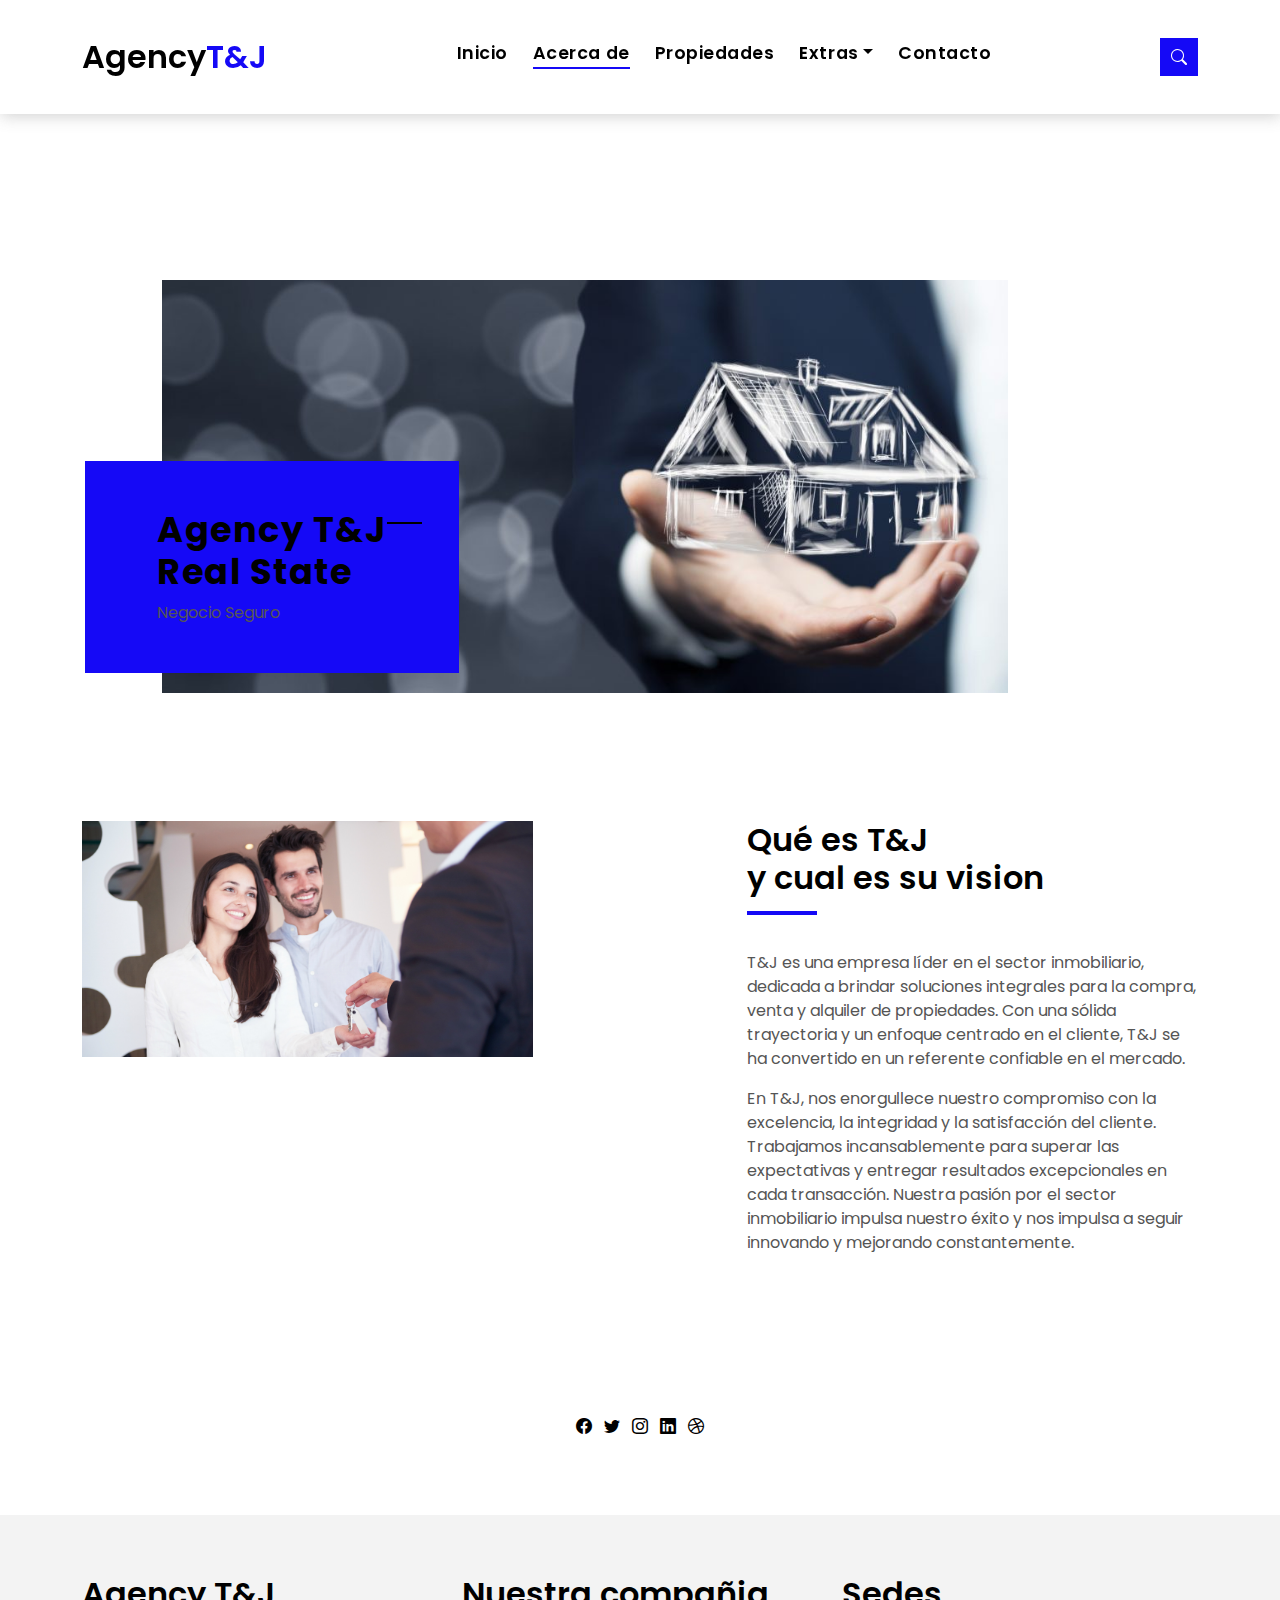
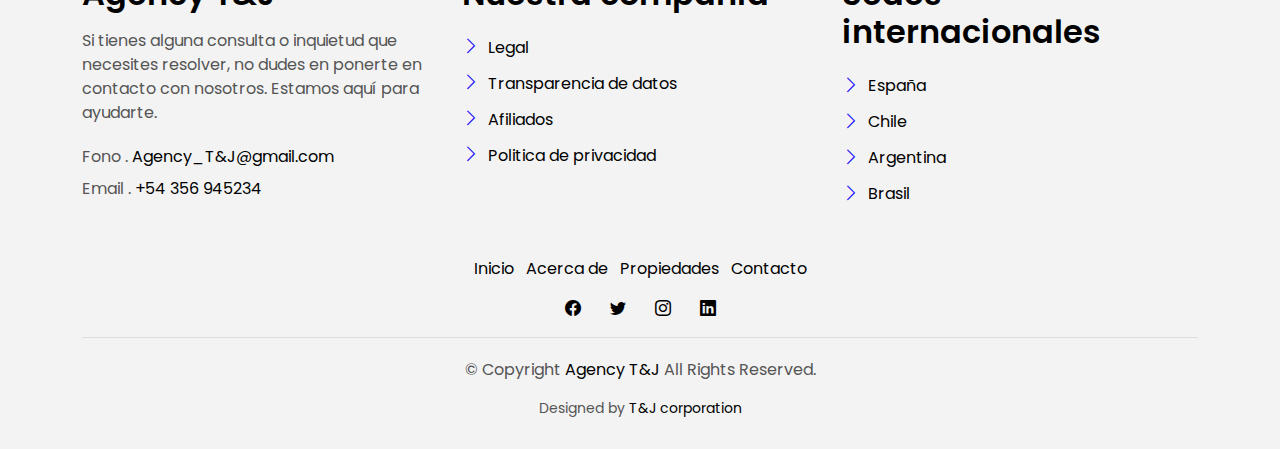
<file: about.html>
<!DOCTYPE html>
<html lang="en">

<head>
  <meta charset="utf-8">
  <meta content="width=device-width, initial-scale=1.0" name="viewport">

  <title>Agency About</title>
  <meta content="" name="description">
  <meta content="" name="keywords">

  <!-- Favicons -->
  <link href="assets/img2/icon.png" rel="icon">
  <link href="assets/img/apple-touch-icon.png" rel="apple-touch-icon">

  <!-- Google Fonts -->
  <link href="https://fonts.googleapis.com/css?family=Poppins:300,400,500,600,700" rel="stylesheet">

  <!-- Vendor CSS Files -->
  <link href="assets/vendor/animate.css/animate.min.css" rel="stylesheet">
  <link href="assets/vendor/bootstrap/css/bootstrap.min.css" rel="stylesheet">
  <link href="assets/vendor/bootstrap-icons/bootstrap-icons.css" rel="stylesheet">
  <link href="assets/vendor/swiper/swiper-bundle.min.css" rel="stylesheet">

  <!-- Template Main CSS File -->
  <link href="assets/css/style.css" rel="stylesheet">

  <!-- =======================================================
  * Template Name: EstateAgency
  * Template URL: https://bootstrapmade.com/real-estate-agency-bootstrap-template/
  * Updated: Mar 17 2024 with Bootstrap v5.3.3
  * Author: BootstrapMade.com
  * License: https://bootstrapmade.com/license/
  ======================================================== -->
</head>

<body>

  <!-- ======= Property Search Section ======= -->
  <div class="click-closed"></div>
  <!--/ Form Search Star /-->
  <div class="box-collapse">
    <div class="title-box-d">
      <h3 class="title-d">Buscar Propiedades</h3>
    </div>
    <span class="close-box-collapse right-boxed bi bi-x"></span>
    <div class="box-collapse-wrap form">
      <form class="form-a">
        <div class="row">
          <div class="col-md-12 mb-2">
            <div class="form-group">
              <label class="pb-2" for="Type">Palabra clave</label>
              <input type="text" class="form-control form-control-lg form-control-a" placeholder="">
            </div>
          </div>
          <div class="col-md-6 mb-2">
            <div class="form-group mt-3">
              <label class="pb-2" for="Type">Tipo</label>
              <select class="form-control form-select form-control-a" id="Type">
                <option>Todos</option>
                <option>Renta</option>
                <option>Venta</option>
                <option>Casa Abierta</option>
              </select>
            </div>
          </div>
          <div class="col-md-6 mb-2">
            <div class="form-group mt-3">
              <label class="pb-2" for="city">Ciudad</label>
              <select class="form-control form-select form-control-a" id="city">
                <option>Todas</option>
                <option>Santiago</option>
                <option>Colina</option>
                <option>Valparaiso</option>
                <option>Viña del mar</option>
              </select>
            </div>
          </div>
          <div class="col-md-6 mb-2">
            <div class="form-group mt-3">
              <label class="pb-2" for="bedrooms">Habitaciones</label>
              <select class="form-control form-select form-control-a" id="bedrooms">
                <option>Todas</option>
                <option>01</option>
                <option>02</option>
                <option>03</option>
                <option>04</option>
              </select>
            </div>
          </div>
          <div class="col-md-6 mb-2">
            <div class="form-group mt-3">
              <label class="pb-2" for="garages">Cochera</label>
              <select class="form-control form-select form-control-a" id="garages">
                <option>Todas</option>
                <option>01</option>
                <option>02</option>
                <option>03</option>
                <option>04</option>
              </select>
            </div>
          </div>
          <div class="col-md-6 mb-2">
            <div class="form-group mt-3">
              <label class="pb-2" for="bathrooms">Baños</label>
              <select class="form-control form-select form-control-a" id="bathrooms">
                <option>Todos</option>
                <option>01</option>
                <option>02</option>
                <option>03</option>
              </select> 
            </div>
          </div>
          <div class="col-md-6 mb-2">
            <div class="form-group mt-3">
              <label class="pb-2" for="price">Precio Minimo</label>
              <select class="form-control form-select form-control-a" id="price">
                <option>Sin Minimo</option>
                <option>1077 UF</option>
                <option>1346 UF</option>
                <option>2558 UF</option>
                <option>4039 UF</option>
              </select>
            </div>
          </div>
          <div class="col-md-12">
            <button type="submit" class="btn btn-b">Buscar</button>
          </div>
        </div>
      </form>
    </div>
  </div><!-- End Property Search Section -->>

  <!-- ======= Header/Navbar ======= -->
  <nav class="navbar navbar-default navbar-trans navbar-expand-lg fixed-top">
    <div class="container">
      <button class="navbar-toggler collapsed" type="button" data-bs-toggle="collapse" data-bs-target="#navbarDefault" aria-controls="navbarDefault" aria-expanded="false" aria-label="Toggle navigation">
        <span></span>
        <span></span>
        <span></span>
      </button>
      <a class="navbar-brand text-brand" href="index.html">Agency<span class="color-b">T&J</span></a>

      <div class="navbar-collapse collapse justify-content-center" id="navbarDefault">
        <ul class="navbar-nav">

          <li class="nav-item">
            <a class="nav-link " href="index.html">Inicio</a>
          </li>

          <li class="nav-item">
            <a class="nav-link active" href="about.html">Acerca de</a>
          </li>

          <li class="nav-item">
            <a class="nav-link " href="property-grid.html">Propiedades</a>
          </li>

          <li class="nav-item dropdown">
            <a class="nav-link dropdown-toggle" href="#" id="navbarDropdown" role="button" data-bs-toggle="dropdown" aria-haspopup="true" aria-expanded="false">Extras</a>
            <div class="dropdown-menu">
              <a class="dropdown-item " href="property-single.html">Propiedades</a>
              <a class="dropdown-item " href="agents-grid.html">Grupo de agentes</a>
            </div>
          </li>
          <li class="nav-item">
            <a class="nav-link " href="contact.html">Contacto</a>
          </li>
        </ul>
      </div>

      <button type="button" class="btn btn-b-n navbar-toggle-box navbar-toggle-box-collapse" data-bs-toggle="collapse" data-bs-target="#navbarTogglerDemo01">
        <i class="bi bi-search"></i>
      </button>

    </div>
  </nav><!-- End Header/Navbar -->

  <main id="main">

    <!-- ======= Intro Single ======= -->
    <section class="intro-single">
      <div class="container">
        <div class="row">
          
          <div class="col-md-12 col-lg-4">
            <nav aria-label="breadcrumb" class="breadcrumb-box d-flex justify-content-lg-end">
                </li>
              </ol>
            </nav>
          </div>
        </div>
      </div>
    </section><!-- End Intro Single-->

    <!-- ======= About Section ======= -->
    <section class="section-about">
      <div class="container" >
        <div class="row">
          <div class="col-sm-10 col-lg-10 color-c position-relative">
            <div class="about-img-box">
              <img src="assets/img2/about2.jpg" alt="" class="img-fluid">
            </div>
            <div class="sinse-box">
              <h3 class="sinse-title">Agency T&J
                <span></span>
                <br> Real State
              </h3>
              <p>Negocio Seguro</p>
            </div>
          </div>
          <div class="col-md-12 section-t8 position-relative">
            <div class="row">
              <div class="col-md-11 col-lg-5">
                <img src="assets/img2/about1.jpg" alt="" class="img-fluid">
              </div>
              <div class="col-lg-2  d-none d-lg-block position-relative">
                <div class="title-vertical d-flex justify-content-start">
                </div>
              </div>
              <div class="col-md-6 col-lg-5 section-md-t3">
                <div class="title-box-d">
                  <h3 class="title-d">Qué
                    <span class="color-c">es</span> T&J
                    <br> y cual es su vision
                  </h3>
                </div>
                <p class="color-text-a">
                  T&J es una empresa líder en el sector inmobiliario, dedicada a brindar soluciones integrales
                  para la compra, venta y alquiler de propiedades.
                  Con una sólida trayectoria y un enfoque centrado en el cliente,
                  T&J se ha convertido en un referente confiable en el mercado.

                <p class="color-text-a">
                  En T&J, nos enorgullece nuestro compromiso con la excelencia, la integridad y la satisfacción del cliente.
                  Trabajamos incansablemente para superar las expectativas y entregar resultados
                  excepcionales en cada transacción. Nuestra pasión por el sector inmobiliario impulsa 
                  nuestro éxito y nos impulsa a seguir innovando y mejorando constantemente.
                </p>
              </div>
            </div>
          </div>
        </div>
      </div>
    </section>

    <!-- =======Team Section ======= -->
    <section class="section-agents section-t8">
      <div class="container">
        <div class="row">
          <div class="col-md-12">
            </div>
          </div>
        </div>

                    </p>
                  </div>
                </div>
                <div class="card-footer-d">
                  <div class="socials-footer d-flex justify-content-center">
                    <ul class="list-inline">
                      <li class="list-inline-item">
                        <a href="#" class="link-one">
                          <i class="bi bi-facebook" aria-hidden="true"></i>
                        </a>
                      </li>
                      <li class="list-inline-item">
                        <a href="#" class="link-one">
                          <i class="bi bi-twitter" aria-hidden="true"></i>
                        </a>
                      </li>
                      <li class="list-inline-item">
                        <a href="#" class="link-one">
                          <i class="bi bi-instagram" aria-hidden="true"></i>
                        </a>
                      </li>
                      <li class="list-inline-item">
                        <a href="#" class="link-one">
                          <i class="bi bi-linkedin" aria-hidden="true"></i>
                        </a>
                      </li>
                      <li class="list-inline-item">
                        <a href="#" class="link-one">
                          <i class="bi bi-dribbble" aria-hidden="true"></i>
                        </a>
                      </li>
                    </ul>
                  </div>
                </div>
              </div>
            </div>
          </div>

                
    </section><!-- End About Section-->

  </main><!-- End #main -->

  <!-- ======= Footer ======= -->
  <section class="section-footer">
    <div class="container">
      <div class="row">
        <div class="col-sm-12 col-md-4">
          <div class="widget-a">
            <div class="w-header-a">
              <h3 class="w-title-a text-brand">Agency T&J</h3>
            </div>
            <div class="w-body-a">
              <p class="w-text-a color-text-a">
                Si tienes alguna consulta o inquietud que necesites resolver,
                no dudes en ponerte en contacto con nosotros.
                Estamos aquí para ayudarte.
              </p>
            </div>
            <div class="w-footer-a">
              <ul class="list-unstyled">
                <li class="color-a">
                  <span class="color-text-a">Fono .</span> Agency_T&J@gmail.com
                </li>
                <li class="color-a">
                  <span class="color-text-a">Email .</span> +54 356 945234
                </li>
              </ul>
            </div>
          </div>
        </div>
        <div class="col-sm-12 col-md-4 section-md-t3">
          <div class="widget-a">
            <div class="w-header-a">
              <h3 class="w-title-a text-brand">Nuestra compañia</h3>
            </div>
            <div class="w-body-a">
              <div class="w-body-a">
                <ul class="list-unstyled">  
                  <li class="item-list-a">
                    <i class="bi bi-chevron-right"></i> <a href="#">Legal</a>
                  </li>
                  <li class="item-list-a">
                    <i class="bi bi-chevron-right"></i> <a href="#">Transparencia de datos</a>
                  </li>
                  <li class="item-list-a">
                    <i class="bi bi-chevron-right"></i> <a href="#">Afiliados</a>
                  </li>
                  <li class="item-list-a">
                    <i class="bi bi-chevron-right"></i> <a href="#">Politica de privacidad</a>
                  </li>
                </ul>
              </div>
            </div>
          </div>
        </div>
        <div class="col-sm-12 col-md-4 section-md-t3">
          <div class="widget-a">
            <div class="w-header-a">
              <h3 class="w-title-a text-brand">Sedes internacionales</h3>
            </div>
            <div class="w-body-a">
              <ul class="list-unstyled">
                <li class="item-list-a">
                  <i class="bi bi-chevron-right"></i> <a href="#">España</a>
                </li>
                <li class="item-list-a">
                  <i class="bi bi-chevron-right"></i> <a href="#">Chile</a>
                </li>
                <li class="item-list-a">
                  <i class="bi bi-chevron-right"></i> <a href="#">Argentina</a>
                </li>
                <li class="item-list-a">
                  <i class="bi bi-chevron-right"></i> <a href="#">Brasil</a>
                </li>
              </ul>
            </div>
          </div>
        </div>
      </div>
    </div>
  </section>
  <footer>
    <div class="container">
      <div class="row">
        <div class="col-md-12">
          <nav class="nav-footer">
            <ul class="list-inline">
              <li class="list-inline-item">
                <a href="index.html">Inicio</a>
              </li>
              <li class="list-inline-item">
                <a href="#">Acerca de</a>
              </li>
              <li class="list-inline-item">
                <a href="property-grid.html">Propiedades</a>
              </li>
              <li class="list-inline-item">
                <a href="contact.html">Contacto</a>
              </li>
            </ul>
          </nav>
          <div class="socials-a">
            <ul class="list-inline">
              <li class="list-inline-item">
                <a href="#">
                  <i class="bi bi-facebook" aria-hidden="true"></i>
                </a>
              </li>
              <li class="list-inline-item">
                <a href="#">
                  <i class="bi bi-twitter" aria-hidden="true"></i>
                </a>
              </li>
              <li class="list-inline-item">
                <a href="#">
                  <i class="bi bi-instagram" aria-hidden="true"></i>
                </a>
              </li>
              <li class="list-inline-item">
                <a href="#">
                  <i class="bi bi-linkedin" aria-hidden="true"></i>
                </a>
              </li>
            </ul>
          </div>
          <div class="copyright-footer">
            <p class="copyright color-text-a">
              &copy; Copyright
              <span class="color-a">Agency T&J</span> All Rights Reserved.
            </p>
          </div>
          <div class="credits">
            <!--
            All the links in the footer should remain intact.
            You can delete the links only if you purchased the pro version.
            Licensing information: https://bootstrapmade.com/license/
            Purchase the pro version with working PHP/AJAX contact form: https://bootstrapmade.com/buy/?theme=EstateAgency
          -->
            Designed by <a href="https://www.oracle.com/cl/">T&J corporation</a>
          </div>
        </div>
      </div>
    </div>
  </footer><!-- End  Footer -->

  <div id="preloader"></div>
  <a href="#" class="back-to-top d-flex align-items-center justify-content-center"><i class="bi bi-arrow-up-short"></i></a>

  <!-- Vendor JS Files -->
  <script src="assets/vendor/bootstrap/js/bootstrap.bundle.min.js"></script>
  <script src="assets/vendor/swiper/swiper-bundle.min.js"></script>
  <script src="assets/vendor/php-email-form/validate.js"></script>

  <!-- Template Main JS File -->
  <script src="assets/js/main.js"></script>

</body>

</html>
</file>
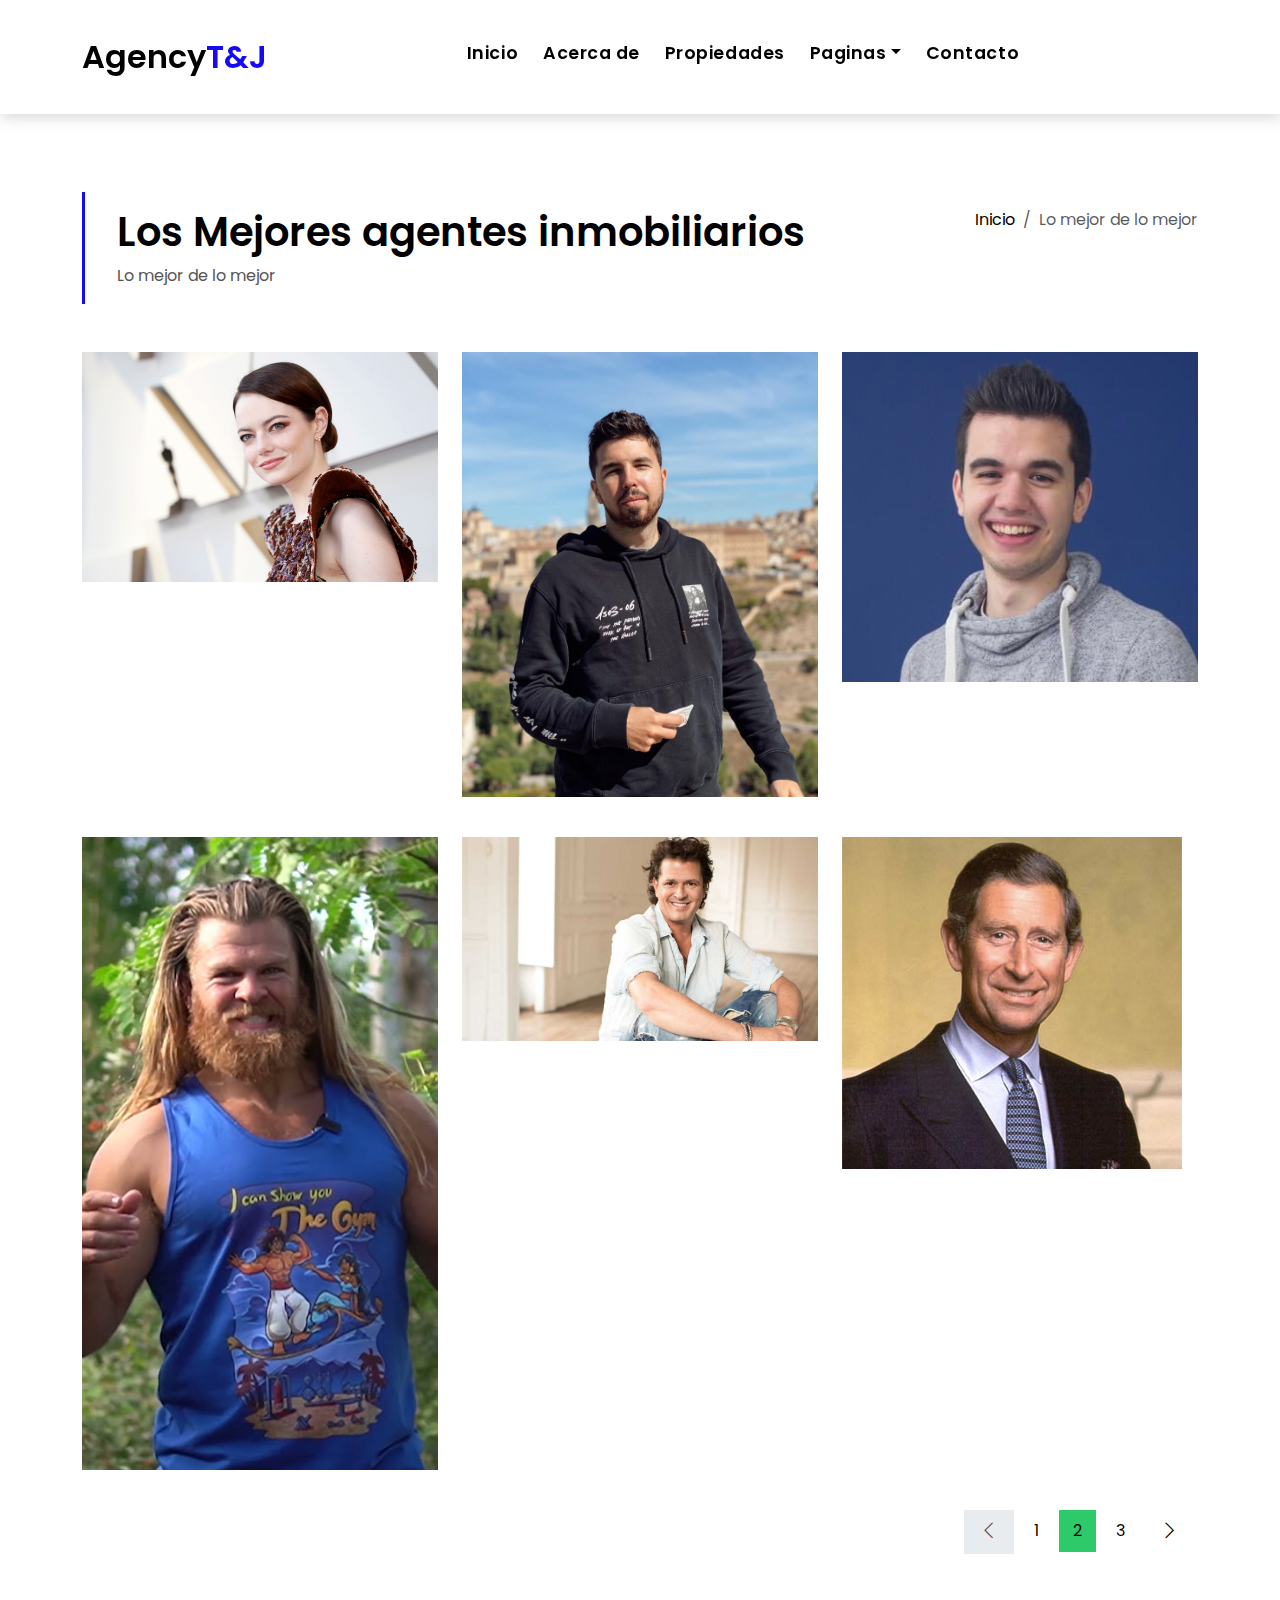
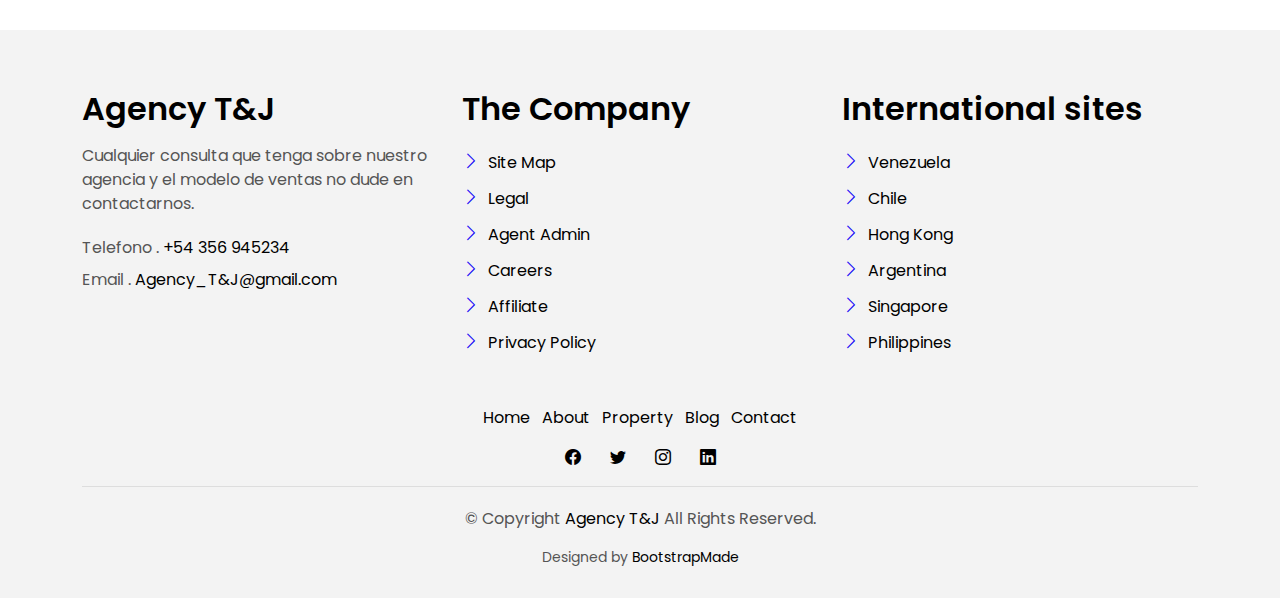
<file: agents-grid.html>
<!DOCTYPE html>
<html lang="en">

<head>
  <meta charset="utf-8">
  <meta content="width=device-width, initial-scale=1.0" name="viewport">

  <title>Agency T&J</title>
  <meta content="" name="description">
  <meta content="" name="keywords">

  <!-- Favicons -->
  <link href="assets/img2/icon.png" rel="icon">
  <link href="assets/img/apple-touch-icon.png" rel="apple-touch-icon">

  <!-- Google Fonts -->
  <link href="https://fonts.googleapis.com/css?family=Poppins:300,400,500,600,700" rel="stylesheet">

  <!-- Vendor CSS Files -->
  <link href="assets/vendor/animate.css/animate.min.css" rel="stylesheet">
  <link href="assets/vendor/bootstrap/css/bootstrap.min.css" rel="stylesheet">
  <link href="assets/vendor/bootstrap-icons/bootstrap-icons.css" rel="stylesheet">
  <link href="assets/vendor/swiper/swiper-bundle.min.css" rel="stylesheet">

  <!-- Template Main CSS File -->
  <link href="assets/css/style.css" rel="stylesheet">

  <!-- =======================================================
  * Template Name: EstateAgency
  * Template URL: https://bootstrapmade.com/real-estate-agency-bootstrap-template/
  * Updated: Mar 17 2024 with Bootstrap v5.3.3
  * Author: BootstrapMade.com
  * License: https://bootstrapmade.com/license/
  ======================================================== -->
</head>

<body>

  <!-- ======= Header/Navbar ======= -->
  <nav class="navbar navbar-default navbar-trans navbar-expand-lg fixed-top">
    <div class="container">
      <button class="navbar-toggler collapsed" type="button" data-bs-toggle="collapse" data-bs-target="#navbarDefault" aria-controls="navbarDefault" aria-expanded="false" aria-label="Toggle navigation">
        <span></span>
        <span></span>
        <span></span>
      </button>
      <a class="navbar-brand text-brand" href="index.html">Agency<span class="color-b">T&J</span></a>

      <div class="navbar-collapse collapse justify-content-center" id="navbarDefault">
        <ul class="navbar-nav">

          <li class="nav-item">
            <a class="nav-link " href="index.html">Inicio</a>
          </li>

          <li class="nav-item">
            <a class="nav-link " href="about.html">Acerca de</a>
          </li>

          <li class="nav-item">
            <a class="nav-link " href="property-grid.html">Propiedades</a>
          </li>

          <li class="nav-item dropdown">
            <a class="nav-link dropdown-toggle" href="#" id="navbarDropdown" role="button" data-bs-toggle="dropdown" aria-haspopup="true" aria-expanded="false">Paginas</a>
            <div class="dropdown-menu">
              <a class="dropdown-item " href="property-single.html">Propiedades</a>
              <a class="dropdown-item active" href="agents-grid.html">Agentes</a>
            </div>
          </li>
          <li class="nav-item">
            <a class="nav-link " href="contact.html">Contacto</a>
          </li>
        </ul>
      </div>

     

    </div>
  </nav><!-- End Header/Navbar -->

  <main id="main">
    <!-- =======Intro Single ======= -->
    <section class="intro-single">
      <div class="container">
        <div class="row">
          <div class="col-md-12 col-lg-8">
            <div class="title-single-box">
              <h1 class="title-single">Los Mejores agentes inmobiliarios</h1>
              <span class="color-text-a">Lo mejor de lo mejor</span>
            </div>
          </div>
          <div class="col-md-12 col-lg-4">
            <nav aria-label="breadcrumb" class="breadcrumb-box d-flex justify-content-lg-end">
              <ol class="breadcrumb">
                <li class="breadcrumb-item">
                  <a href="#">Inicio</a>
                </li>
                <li class="breadcrumb-item active" aria-current="page">
                  Lo mejor de lo mejor
                </li>
              </ol>
            </nav>
          </div>
        </div>
      </div>
    </section><!-- End Intro Single-->

    <!-- ======= Agents Grid ======= -->
    <section class="agents-grid grid">
      <div class="container">
        <div class="row">
          <div class="col-md-4">
            <div class="card-box-d">
              <div class="card-img-d">
                <img src="assets/img2/agente2.jpg" alt="" class="img-d img-fluid">
              </div>
              <div class="card-overlay card-overlay-hover">
                <div class="card-header-d">
                  <div class="card-title-d align-self-center">
                    <h3 class="title-d">
                      <a href="#" class="link-two">Antonia Gutierrez
                        <br> </a>
                    </h3>
                  </div>
                </div>
                <div class="card-body-d">
                  <p class="content-d color-text-a">
                    Actualmente la agente mas joven que tenemos a su disposicion.
                  </p>
                  <div class="info-agents color-a">
                    <p>
                      <strong>Phone: </strong> +56 9 7654 2189
                    </p>
                    <p>
                      <strong>Email: </strong> an.gutierrez@gmail.com
                    </p>
                  </div>
                </div>
                <div class="card-footer-d">
                  <div class="socials-footer d-flex justify-content-center">
                    <ul class="list-inline">
                      <li class="list-inline-item">
                        <a href="#" class="link-one">
                          <i class="bi bi-facebook" aria-hidden="true"></i>
                        </a>
                      </li>
                      <li class="list-inline-item">
                        <a href="#" class="link-one">
                          <i class="bi bi-twitter" aria-hidden="true"></i>
                        </a>
                      </li>
                      <li class="list-inline-item">
                        <a href="#" class="link-one">
                          <i class="bi bi-instagram" aria-hidden="true"></i>
                        </a>
                      </li>
                      <li class="list-inline-item">
                        <a href="#" class="link-one">
                          <i class="bi bi-linkedin" aria-hidden="true"></i>
                        </a>
                      </li>
                    </ul>
                  </div>
                </div>
              </div>
            </div>
          </div>
          <div class="col-md-4">
            <div class="card-box-d">
              <div class="card-img-d">
                <img src="assets/img2/agente3.jpg" alt="" class="img-d img-fluid">
              </div>
              <div class="card-overlay card-overlay-hover">
                <div class="card-header-d">
                  <div class="card-title-d align-self-center">
                    <h3 class="title-d">
                      <a href="#" class="link-two">Guillermo Del Toro
                        <br></a>
                    </h3>
                  </div>
                </div>
                <div class="card-body-d">
                  <p class="content-d color-text-a">
                    Uno de nuestros agentes mas valorados en el mercado.
                  </p>
                  <div class="info-agents color-a">
                    <p>
                      <strong>Phone: </strong> +56 9 5666 2317
                    </p>
                    <p>
                      <strong>Email: </strong> Gu.deltoro@gmail.com
                    </p>
                  </div>
                </div>
                <div class="card-footer-d">
                  <div class="socials-footer d-flex justify-content-center">
                    <ul class="list-inline">
                      <li class="list-inline-item">
                        <a href="#" class="link-one">
                          <i class="bi bi-facebook" aria-hidden="true"></i>
                        </a>
                      </li>
                      <li class="list-inline-item">
                        <a href="#" class="link-one">
                          <i class="bi bi-twitter" aria-hidden="true"></i>
                        </a>
                      </li>
                      <li class="list-inline-item">
                        <a href="#" class="link-one">
                          <i class="bi bi-instagram" aria-hidden="true"></i>
                        </a>
                      </li>
                      <li class="list-inline-item">
                        <a href="#" class="link-one">
                          <i class="bi bi-linkedin" aria-hidden="true"></i>
                        </a>
                      </li>
                    </ul>
                  </div>
                </div>
              </div>
            </div>
          </div>
          <div class="col-md-4">
            <div class="card-box-d">
              <div class="card-img-d">
                <img src="assets/img2/agente4.png" alt="" class="img-d img-fluid">
              </div>
              <div class="card-overlay card-overlay-hover">
                <div class="card-header-d">
                  <div class="card-title-d align-self-center">
                    <h3 class="title-d">
                      <a href="#" class="link-two">Filipo Pinilla
                        <br></a>
                    </h3>
                  </div>
                </div>
                <div class="card-body-d">
                  <p class="content-d color-text-a">
                    Un agente carismatico y esforzado a la hora de atender.
                  </p>
                  <div class="info-agents color-a">
                    <p>
                      <strong>Phone: </strong> +56 9 3334 5445
                    </p>
                    <p>
                      <strong>Email: </strong> fi.pinilla@gmail.com
                    </p>
                  </div>
                </div>
                <div class="card-footer-d">
                  <div class="socials-footer d-flex justify-content-center">
                    <ul class="list-inline">
                      <li class="list-inline-item">
                        <a href="#" class="link-one">
                          <i class="bi bi-facebook" aria-hidden="true"></i>
                        </a>
                      </li>
                      <li class="list-inline-item">
                        <a href="#" class="link-one">
                          <i class="bi bi-twitter" aria-hidden="true"></i>
                        </a>
                      </li>
                      <li class="list-inline-item">
                        <a href="#" class="link-one">
                          <i class="bi bi-instagram" aria-hidden="true"></i>
                        </a>
                      </li>
                      <li class="list-inline-item">
                        <a href="#" class="link-one">
                          <i class="bi bi-linkedin" aria-hidden="true"></i>
                        </a>
                      </li>
                    </ul>
                  </div>
                </div>
              </div>
            </div>
          </div>
          <div class="col-md-4">
            <div class="card-box-d">
              <div class="card-img-d">
                <img src="assets/img2/agente1.jpg" alt="" class="img-d img-fluid">
              </div>
              <div class="card-overlay card-overlay-hover">
                <div class="card-header-d">
                  <div class="card-title-d align-self-center">
                    <h3 class="title-d">
                      <a href="#" class="link-two">Alejandro Guzman
                        <br> </a>
                    </h3>
                  </div>
                </div>
                <div class="card-body-d">
                  <p class="content-d color-text-a">
                    Un agente decidido el cual no te dejara ir sin antes comprar una propiedad, lo apodan el chuck norris de las ventas.
                  </p>
                  <div class="info-agents color-a">
                    <p>
                      <strong>Phone: </strong> +56 9 8724 9559
                    </p>
                    <p>
                      <strong>Email: </strong> al.guzman@gmail.com
                    </p>
                  </div>
                </div>
                <div class="card-footer-d">
                  <div class="socials-footer d-flex justify-content-center">
                    <ul class="list-inline">
                      <li class="list-inline-item">
                        <a href="#" class="link-one">
                          <i class="bi bi-facebook" aria-hidden="true"></i>
                        </a>
                      </li>
                      <li class="list-inline-item">
                        <a href="#" class="link-one">
                          <i class="bi bi-twitter" aria-hidden="true"></i>
                        </a>
                      </li>
                      <li class="list-inline-item">
                        <a href="#" class="link-one">
                          <i class="bi bi-instagram" aria-hidden="true"></i>
                        </a>
                      </li>
                      <li class="list-inline-item">
                        <a href="#" class="link-one">
                          <i class="bi bi-linkedin" aria-hidden="true"></i>
                        </a>
                      </li>
                    </ul>
                  </div>
                </div>
              </div>
            </div>
          </div>
          <div class="col-md-4">
            <div class="card-box-d">
              <div class="card-img-d">
                <img src="assets/img2/agente7.jpg" alt="" class="img-d img-fluid">
              </div>
              <div class="card-overlay card-overlay-hover">
                <div class="card-header-d">
                  <div class="card-title-d align-self-center">
                    <h3 class="title-d">
                      <a href="#" class="link-two">Luis Jackson
                        <br></a>
                    </h3>
                  </div>
                </div>
                <div class="card-body-d">
                  <p class="content-d color-text-a">
                    Un agente comprometido con su deber, audaz a la hora de realizar su trabajo.
                  </p>
                  <div class="info-agents color-a">
                    <p>
                      <strong>Phone: </strong> +56 9 6663 3321
                    </p>
                    <p>
                      <strong>Email: </strong> lu.jackson@gmail.com
                    </p>
                  </div>
                </div>
                <div class="card-footer-d">
                  <div class="socials-footer d-flex justify-content-center">
                    <ul class="list-inline">
                      <li class="list-inline-item">
                        <a href="#" class="link-one">
                          <i class="bi bi-facebook" aria-hidden="true"></i>
                        </a>
                      </li>
                      <li class="list-inline-item">
                        <a href="#" class="link-one">
                          <i class="bi bi-twitter" aria-hidden="true"></i>
                        </a>
                      </li>
                      <li class="list-inline-item">
                        <a href="#" class="link-one">
                          <i class="bi bi-instagram" aria-hidden="true"></i>
                        </a>
                      </li>
                      <li class="list-inline-item">
                        <a href="#" class="link-one">
                          <i class="bi bi-linkedin" aria-hidden="true"></i>
                        </a>
                      </li>
                    </ul>
                  </div>
                </div>
              </div>
            </div>
          </div>
          <div class="col-md-4">
            <div class="card-box-d">
              <div class="card-img-d">
                <img src="assets/img2/agente9.jpg" alt="" class="img-d img-fluid">
              </div>
              <div class="card-overlay card-overlay-hover">
                <div class="card-header-d">
                  <div class="card-title-d align-self-center">
                    <h3 class="title-d">
                      <a href="#" class="link-two">Karlos Tre
                        <br></a>
                    </h3>
                  </div>
                </div>
                <div class="card-body-d">
                  <p class="content-d color-text-a">
                    Nuestro agente mas veterano a la fecha, cuenta le layenda que fue sangre azul.
                  </p>
                  <div class="info-agents color-a">
                    <p>
                      <strong>Phone: </strong> +56 9 2898 0500
                    </p>
                    <p>
                      <strong>Email: </strong> Ka.tre@gmail.com
                    </p>
                  </div>
                </div>
                <div class="card-footer-d">
                  <div class="socials-footer d-flex justify-content-center">
                    <ul class="list-inline">
                      <li class="list-inline-item">
                        <a href="#" class="link-one">
                          <i class="bi bi-facebook" aria-hidden="true"></i>
                        </a>
                      </li>
                      <li class="list-inline-item">
                        <a href="#" class="link-one">
                          <i class="bi bi-twitter" aria-hidden="true"></i>
                        </a>
                      </li>
                      <li class="list-inline-item">
                        <a href="#" class="link-one">
                          <i class="bi bi-instagram" aria-hidden="true"></i>
                        </a>
                      </li>
                      <li class="list-inline-item">
                        <a href="#" class="link-one">
                          <i class="bi bi-linkedin" aria-hidden="true"></i>
                        </a>
                      </li>
                    </ul>
                  </div>
                </div>
              </div>
            </div>
          </div>
        </div>
        <div class="row">
          <div class="col-sm-12">
            <nav class="pagination-a">
              <ul class="pagination justify-content-end">
                <li class="page-item disabled">
                  <a class="page-link" href="#" tabindex="-1">
                    <span class="bi bi-chevron-left"></span>
                  </a>
                </li>
                <li class="page-item">
                  <a class="page-link" href="#">1</a>
                </li>
                <li class="page-item active">
                  <a class="page-link" href="#">2</a>
                </li>
                <li class="page-item">
                  <a class="page-link" href="#">3</a>
                </li>
                <li class="page-item next">
                  <a class="page-link" href="#">
                    <span class="bi bi-chevron-right"></span>
                  </a>
                </li>
              </ul>
            </nav>
          </div>
        </div>
      </div>
    </section><!-- End Agents Grid-->

  </main><!-- End #main -->

  <!-- ======= Footer ======= -->
  <section class="section-footer">
    <div class="container">
      <div class="row">
        <div class="col-sm-12 col-md-4">
          <div class="widget-a">
            <div class="w-header-a">
              <h3 class="w-title-a text-brand">Agency T&J</h3>
            </div>
            <div class="w-body-a">
              <p class="w-text-a color-text-a">
                Cualquier consulta que tenga sobre nuestro agencia y el
                 modelo de ventas no dude en contactarnos.
              </p>
            </div>
            <div class="w-footer-a">
              <ul class="list-unstyled">
                <li class="color-a">
                  <span class="color-text-a">Telefono .</span> +54 356 945234
                </li>
                <li class="color-a">
                  <span class="color-text-a">Email .</span> Agency_T&J@gmail.com
                </li>
              </ul>
            </div>
          </div>
        </div>
        <div class="col-sm-12 col-md-4 section-md-t3">
          <div class="widget-a">
            <div class="w-header-a">
              <h3 class="w-title-a text-brand">The Company</h3>
            </div>
            <div class="w-body-a">
              <div class="w-body-a">
                <ul class="list-unstyled">
                  <li class="item-list-a">
                    <i class="bi bi-chevron-right"></i> <a href="#">Site Map</a>
                  </li>
                  <li class="item-list-a">
                    <i class="bi bi-chevron-right"></i> <a href="#">Legal</a>
                  </li>
                  <li class="item-list-a">
                    <i class="bi bi-chevron-right"></i> <a href="#">Agent Admin</a>
                  </li>
                  <li class="item-list-a">
                    <i class="bi bi-chevron-right"></i> <a href="#">Careers</a>
                  </li>
                  <li class="item-list-a">
                    <i class="bi bi-chevron-right"></i> <a href="#">Affiliate</a>
                  </li>
                  <li class="item-list-a">
                    <i class="bi bi-chevron-right"></i> <a href="#">Privacy Policy</a>
                  </li>
                </ul>
              </div>
            </div>
          </div>
        </div>
        <div class="col-sm-12 col-md-4 section-md-t3">
          <div class="widget-a">
            <div class="w-header-a">
              <h3 class="w-title-a text-brand">International sites</h3>
            </div>
            <div class="w-body-a">
              <ul class="list-unstyled">
                <li class="item-list-a">
                  <i class="bi bi-chevron-right"></i> <a href="#">Venezuela</a>
                </li>
                <li class="item-list-a">
                  <i class="bi bi-chevron-right"></i> <a href="#">Chile</a>
                </li>
                <li class="item-list-a">
                  <i class="bi bi-chevron-right"></i> <a href="#">Hong Kong</a>
                </li>
                <li class="item-list-a">
                  <i class="bi bi-chevron-right"></i> <a href="#">Argentina</a>
                </li>
                <li class="item-list-a">
                  <i class="bi bi-chevron-right"></i> <a href="#">Singapore</a>
                </li>
                <li class="item-list-a">
                  <i class="bi bi-chevron-right"></i> <a href="#">Philippines</a>
                </li>
              </ul>
            </div>
          </div>
        </div>
      </div>
    </div>
  </section>
  <footer>
    <div class="container">
      <div class="row">
        <div class="col-md-12">
          <nav class="nav-footer">
            <ul class="list-inline">
              <li class="list-inline-item">
                <a href="#">Home</a>
              </li>
              <li class="list-inline-item">
                <a href="#">About</a>
              </li>
              <li class="list-inline-item">
                <a href="#">Property</a>
              </li>
              <li class="list-inline-item">
                <a href="#">Blog</a>
              </li>
              <li class="list-inline-item">
                <a href="#">Contact</a>
              </li>
            </ul>
          </nav>
          <div class="socials-a">
            <ul class="list-inline">
              <li class="list-inline-item">
                <a href="#">
                  <i class="bi bi-facebook" aria-hidden="true"></i>
                </a>
              </li>
              <li class="list-inline-item">
                <a href="#">
                  <i class="bi bi-twitter" aria-hidden="true"></i>
                </a>
              </li>
              <li class="list-inline-item">
                <a href="#">
                  <i class="bi bi-instagram" aria-hidden="true"></i>
                </a>
              </li>
              <li class="list-inline-item">
                <a href="#">
                  <i class="bi bi-linkedin" aria-hidden="true"></i>
                </a>
              </li>
            </ul>
          </div>
          <div class="copyright-footer">
            <p class="copyright color-text-a">
              &copy; Copyright
              <span class="color-a">Agency T&J</span> All Rights Reserved.
            </p>
          </div>
          <div class="credits">
            <!--
            All the links in the footer should remain intact.
            You can delete the links only if you purchased the pro version.
            Licensing information: https://bootstrapmade.com/license/
            Purchase the pro version with working PHP/AJAX contact form: https://bootstrapmade.com/buy/?theme=EstateAgency
          -->
            Designed by <a href="https://bootstrapmade.com/">BootstrapMade</a>
          </div>
        </div>
      </div>
    </div>
  </footer><!-- End  Footer -->

  <div id="preloader"></div>
  <a href="#" class="back-to-top d-flex align-items-center justify-content-center"><i class="bi bi-arrow-up-short"></i></a>

  <!-- Vendor JS Files -->
  <script src="assets/vendor/bootstrap/js/bootstrap.bundle.min.js"></script>
  <script src="assets/vendor/swiper/swiper-bundle.min.js"></script>
  <script src="assets/vendor/php-email-form/validate.js"></script>

  <!-- Template Main JS File -->
  <script src="assets/js/main.js"></script>

</body>

</html>
</file>
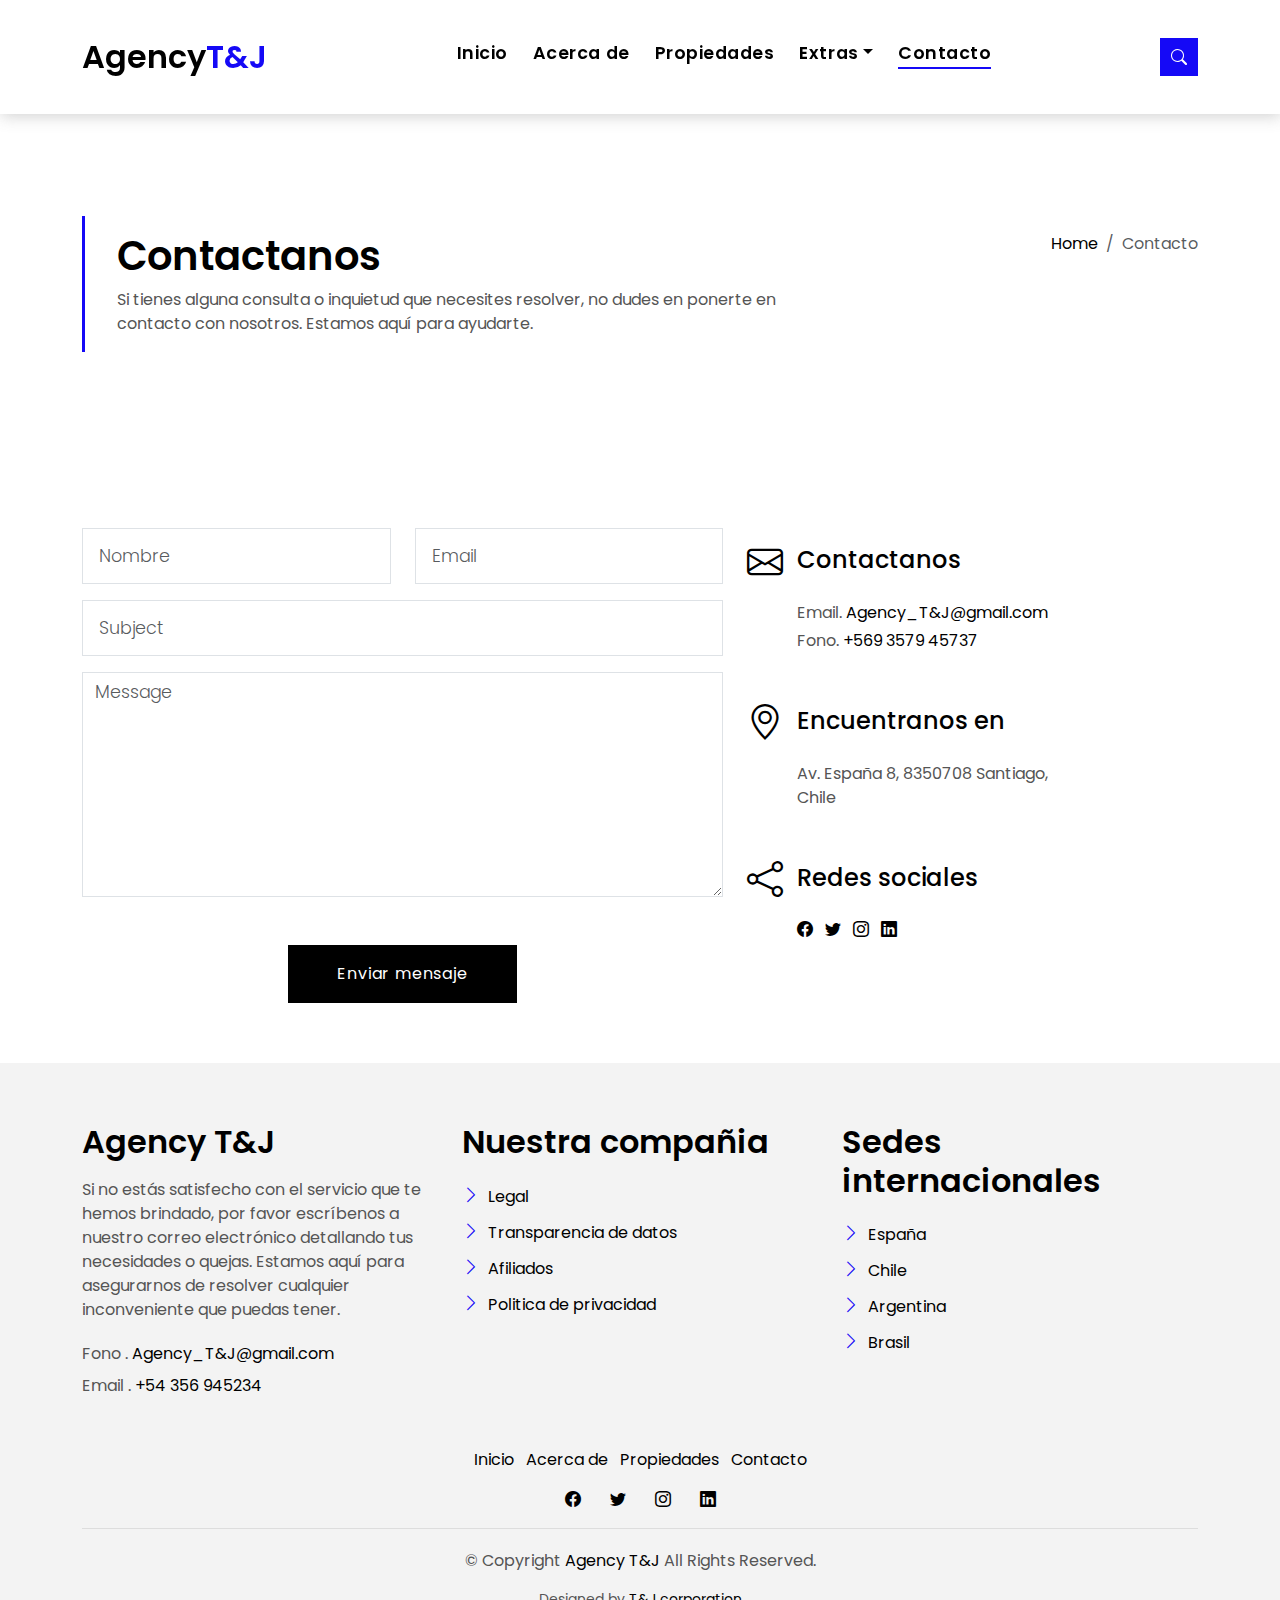
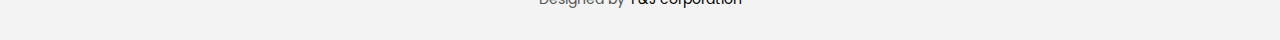
<file: contact.html>
<!DOCTYPE html>
<html lang="en">

<head>
  <meta charset="utf-8">
  <meta content="width=device-width, initial-scale=1.0" name="viewport">

  <title>Agency T&J</title>
  <meta content="" name="description">
  <meta content="" name="keywords">

  <!-- Favicons -->
  <link href="assets/img2/icon.png" rel="icon">
  <link href="assets/img/apple-touch-icon.png" rel="apple-touch-icon">

  <!-- Google Fonts -->
  <link href="https://fonts.googleapis.com/css?family=Poppins:300,400,500,600,700" rel="stylesheet">

  <!-- Vendor CSS Files -->
  <link href="assets/vendor/animate.css/animate.min.css" rel="stylesheet">
  <link href="assets/vendor/bootstrap/css/bootstrap.min.css" rel="stylesheet">
  <link href="assets/vendor/bootstrap-icons/bootstrap-icons.css" rel="stylesheet">
  <link href="assets/vendor/swiper/swiper-bundle.min.css" rel="stylesheet">

  <!-- Template Main CSS File -->
  <link href="assets/css/style.css" rel="stylesheet">

  <!-- =======================================================
  * Template Name: EstateAgency
  * Template URL: https://bootstrapmade.com/real-estate-agency-bootstrap-template/
  * Updated: Mar 17 2024 with Bootstrap v5.3.3
  * Author: BootstrapMade.com
  * License: https://bootstrapmade.com/license/
  ======================================================== -->
</head>

<body>

  <!-- ======= Property Search Section ======= -->
  <div class="click-closed"></div>
  <!--/ Form Search Star /-->
  <div class="box-collapse">
    <div class="title-box-d">
      <h3 class="title-d">Buscar Propiedades</h3>
    </div>
    <span class="close-box-collapse right-boxed bi bi-x"></span>
    <div class="box-collapse-wrap form">
      <form class="form-a">
        <div class="row">
          <div class="col-md-12 mb-2">
            <div class="form-group">
              <label class="pb-2" for="Type">Palabra clave</label>
              <input type="text" class="form-control form-control-lg form-control-a" placeholder="">
            </div>
          </div>
          <div class="col-md-6 mb-2">
            <div class="form-group mt-3">
              <label class="pb-2" for="Type">Tipo</label>
              <select class="form-control form-select form-control-a" id="Type">
                <option>Todos</option>
                <option>Renta</option>
                <option>Venta</option>
                <option>Casa Abierta</option>
              </select>
            </div>
          </div>
          <div class="col-md-6 mb-2">
            <div class="form-group mt-3">
              <label class="pb-2" for="city">Ciudad</label>
              <select class="form-control form-select form-control-a" id="city">
                <option>Todas</option>
                <option>Santiago</option>
                <option>Colina</option>
                <option>Valparaiso</option>
                <option>Viña del Mar</option>
              </select>
            </div>
          </div>
          <div class="col-md-6 mb-2">
            <div class="form-group mt-3">
              <label class="pb-2" for="bedrooms">Habitaciones</label>
              <select class="form-control form-select form-control-a" id="bedrooms">
                <option>Todas</option>
                <option>01</option>
                <option>02</option>
                <option>03</option>
                <option>04</option>
              </select>
            </div>
          </div>
          <div class="col-md-6 mb-2">
            <div class="form-group mt-3">
              <label class="pb-2" for="garages">Cochera</label>
              <select class="form-control form-select form-control-a" id="garages">
                <option>Todas</option>
                <option>01</option>
                <option>02</option>
                <option>03</option>
                <option>04</option>
              </select>
            </div>
          </div>
          <div class="col-md-6 mb-2">
            <div class="form-group mt-3">
              <label class="pb-2" for="bathrooms">Baños</label>
              <select class="form-control form-select form-control-a" id="bathrooms">
                <option>Todos</option>
                <option>01</option>
                <option>02</option>
                <option>03</option>
              </select>
            </div>
          </div>
          <div class="col-md-6 mb-2">
            <div class="form-group mt-3">
              <label class="pb-2" for="price">Precio Minimo</label>
              <select class="form-control form-select form-control-a" id="price">
                <option>Sin Minimo</option>
                <option>1077 UF</option>
                <option>1346 UF</option>
                <option>2558 UF</option>
                <option>4039 UF</option>
              </select>
            </div>
          </div>
          <div class="col-md-12">
            <button type="submit" class="btn btn-b">Buscar</button>
          </div>
        </div>
      </form>
    </div>
  </div><!-- End Property Search Section -->>

  <!-- ======= Header/Navbar ======= -->
  <nav class="navbar navbar-default navbar-trans navbar-expand-lg fixed-top">
    <div class="container">
      <button class="navbar-toggler collapsed" type="button" data-bs-toggle="collapse" data-bs-target="#navbarDefault" aria-controls="navbarDefault" aria-expanded="false" aria-label="Toggle navigation">
        <span></span>
        <span></span>
        <span></span>
      </button>
      <a class="navbar-brand text-brand" href="index.html">Agency<span class="color-b">T&J</span></a>

      <div class="navbar-collapse collapse justify-content-center" id="navbarDefault">
        <ul class="navbar-nav">

          <li class="nav-item">
            <a class="nav-link " href="index.html">Inicio</a>
          </li>

          <li class="nav-item">
            <a class="nav-link " href="about.html">Acerca de</a>
          </li>

          <li class="nav-item">
            <a class="nav-link " href="property-grid.html">Propiedades</a>
          </li>

          <li class="nav-item dropdown">
            <a class="nav-link dropdown-toggle" href="#" id="navbarDropdown" role="button" data-bs-toggle="dropdown" aria-haspopup="true" aria-expanded="false">Extras</a>
            <div class="dropdown-menu">
              <a class="dropdown-item " href="property-single.html">Propiedades</a>
              <a class="dropdown-item " href="agents-grid.html">Agentes</a>
            </div>
          </li>
          <li class="nav-item">
            <a class="nav-link active" href="contact.html">Contacto</a>
          </li>
        </ul>
      </div>

      <button type="button" class="btn btn-b-n navbar-toggle-box navbar-toggle-box-collapse" data-bs-toggle="collapse" data-bs-target="#navbarTogglerDemo01">
        <i class="bi bi-search"></i>
      </button>

    </div>
  </nav><!-- End Header/Navbar -->

  <main id="main">

    <!-- ======= Intro Single ======= -->
    <section class="intro-single">
      <div class="container">
        <div class="row">
          <div class="col-md-12 col-lg-8">
            <div class="title-single-box">
              <h1 class="title-single">Contactanos</h1>
              <span class="color-text-a">Si tienes alguna consulta o inquietud que necesites resolver,
                no dudes en ponerte en contacto con nosotros.
                Estamos aquí para ayudarte.</span>
            </div>
          </div>
          <div class="col-md-12 col-lg-4">
            <nav aria-label="breadcrumb" class="breadcrumb-box d-flex justify-content-lg-end">
              <ol class="breadcrumb">
                <li class="breadcrumb-item">
                  <a href="index.html">Home</a>
                </li>
                <li class="breadcrumb-item active" aria-current="page">
                  Contacto
                </li>
              </ol>
            </nav>
          </div>
        </div>
      </div>
    </section><!-- End Intro Single-->

    <!-- ======= Contact Single ======= -->
    <section class="contact">
      <div class="container">
        <div class="row">
          <div class="col-sm-12">        
          </div>
          <div class="col-sm-12 section-t8">
            <div class="row">
              <div class="col-md-7">
                <form action="forms/contact.php" method="post" role="form" class="php-email-form">
                  <div class="row">
                    <div class="col-md-6 mb-3">
                      <div class="form-group">
                        <input type="text" name="name" class="form-control form-control-lg form-control-a" placeholder="Nombre" required>
                      </div>
                    </div>
                    <div class="col-md-6 mb-3">
                      <div class="form-group">
                        <input name="email" type="email" class="form-control form-control-lg form-control-a" placeholder="Email" required>
                      </div>
                    </div>
                    <div class="col-md-12 mb-3">
                      <div class="form-group">
                        <input type="text" name="subject" class="form-control form-control-lg form-control-a" placeholder="Subject" required>
                      </div>
                    </div>
                    <div class="col-md-12">
                      <div class="form-group">
                        <textarea name="message" class="form-control" name="message" cols="45" rows="8" placeholder="Message" required></textarea>
                      </div>
                    </div>
                    <div class="col-md-12 my-3">
                      <div class="mb-3">
                        <div class="loading">Loading</div>
                        <div class="error-message"></div>
                        <div class="sent-message">¡Tu mensaje se ha enviado correctamente!</div>
                      </div>
                    </div>

                    <div class="col-md-12 text-center">
                      <button type="submit" class="btn btn-a">Enviar mensaje</button>
                    </div>
                  </div>
                </form>
              </div>
              <div class="col-md-5 section-md-t3">
                <div class="icon-box section-b2">
                  <div class="icon-box-icon">
                    <span class="bi bi-envelope"></span>
                  </div>
                  <div class="icon-box-content table-cell">
                    <div class="icon-box-title">
                      <h4 class="icon-title">Contactanos</h4>
                    </div>
                    <div class="icon-box-content">
                      <p class="mb-1">Email.
                        <span class="color-a">Agency_T&J@gmail.com</span>
                      </p>
                      <p class="mb-1">Fono.
                        <span class="color-a">+569 3579 45737</span>
                      </p>
                    </div>
                  </div>
                </div>
                <div class="icon-box section-b2">
                  <div class="icon-box-icon">
                    <span class="bi bi-geo-alt"></span>
                  </div>
                  <div class="icon-box-content table-cell">
                    <div class="icon-box-title">
                      <h4 class="icon-title">Encuentranos en</h4>
                    </div>
                    <div class="icon-box-content">
                      <p class="mb-1">
                        Av. España 8, 8350708 Santiago,
                        <br> Chile
                      </p>
                    </div>
                  </div>
                </div>
                <div class="icon-box">
                  <div class="icon-box-icon">
                    <span class="bi bi-share"></span>
                  </div>
                  <div class="icon-box-content table-cell">
                    <div class="icon-box-title">
                      <h4 class="icon-title">Redes sociales</h4>
                    </div>
                    <div class="icon-box-content">
                      <div class="socials-footer">
                        <ul class="list-inline">
                          <li class="list-inline-item">
                            <a href="#" class="link-one">
                              <i class="bi bi-facebook" aria-hidden="true"></i>
                            </a>
                          </li>
                          <li class="list-inline-item">
                            <a href="#" class="link-one">
                              <i class="bi bi-twitter" aria-hidden="true"></i>
                            </a>
                          </li>
                          <li class="list-inline-item">
                            <a href="#" class="link-one">
                              <i class="bi bi-instagram" aria-hidden="true"></i>
                            </a>
                          </li>
                          <li class="list-inline-item">
                            <a href="#" class="link-one">
                              <i class="bi bi-linkedin" aria-hidden="true"></i>
                            </a>
                          </li>
                        </ul>
                      </div>
                    </div>
                  </div>
                </div>
              </div>
            </div>
          </div>
        </div>
      </div>
    </section><!-- End Contact Single-->

  </main><!-- End #main -->

  <!-- ======= Footer ======= -->
  <section class="section-footer">
    <div class="container">
      <div class="row">
        <div class="col-sm-12 col-md-4">
          <div class="widget-a">
            <div class="w-header-a">
              <h3 class="w-title-a text-brand">Agency T&J</h3>
            </div>
            <div class="w-body-a">
              <p class="w-text-a color-text-a">
                Si no estás satisfecho con el servicio que te hemos brindado,
                 por favor escríbenos a nuestro correo electrónico detallando 
                 tus necesidades o quejas. 
                 Estamos aquí para asegurarnos de resolver cualquier inconveniente que puedas tener.
              </p>
            </div>
            <div class="w-footer-a">
              <ul class="list-unstyled">
                <li class="color-a">
                  <span class="color-text-a">Fono .</span> Agency_T&J@gmail.com
                </li>
                <li class="color-a">
                  <span class="color-text-a">Email .</span> +54 356 945234
                </li>
              </ul>
            </div>
          </div>
        </div>
        <div class="col-sm-12 col-md-4 section-md-t3">
          <div class="widget-a">
            <div class="w-header-a">
              <h3 class="w-title-a text-brand">Nuestra compañia</h3>
            </div>
            <div class="w-body-a">
              <div class="w-body-a">
                <ul class="list-unstyled">  
                  <li class="item-list-a">
                    <i class="bi bi-chevron-right"></i> <a href="#">Legal</a>
                  </li>
                  <li class="item-list-a">
                    <i class="bi bi-chevron-right"></i> <a href="#">Transparencia de datos</a>
                  </li>
                  <li class="item-list-a">
                    <i class="bi bi-chevron-right"></i> <a href="#">Afiliados</a>
                  </li>
                  <li class="item-list-a">
                    <i class="bi bi-chevron-right"></i> <a href="#">Politica de privacidad</a>
                  </li>
                </ul>
              </div>
            </div>
          </div>
        </div>
        <div class="col-sm-12 col-md-4 section-md-t3">
          <div class="widget-a">
            <div class="w-header-a">
              <h3 class="w-title-a text-brand">Sedes internacionales</h3>
            </div>
            <div class="w-body-a">
              <ul class="list-unstyled">
                <li class="item-list-a">
                  <i class="bi bi-chevron-right"></i> <a href="#">España</a>
                </li>
                <li class="item-list-a">
                  <i class="bi bi-chevron-right"></i> <a href="#">Chile</a>
                </li>
                <li class="item-list-a">
                  <i class="bi bi-chevron-right"></i> <a href="#">Argentina</a>
                </li>
                <li class="item-list-a">
                  <i class="bi bi-chevron-right"></i> <a href="#">Brasil</a>
                </li>
              </ul>
            </div>
          </div>
        </div>
      </div>
    </div>
  </section>
  <footer>
    <div class="container">
      <div class="row">
        <div class="col-md-12">
          <nav class="nav-footer">
            <ul class="list-inline">
              <li class="list-inline-item">
                <a href="index.html">Inicio</a>
              </li>
              <li class="list-inline-item">
                <a href="#">Acerca de</a>
              </li>
              <li class="list-inline-item">
                <a href="property-grid.html">Propiedades</a>
              </li>
              <li class="list-inline-item">
                <a href="contact.html">Contacto</a>
              </li>
            </ul>
          </nav>
          <div class="socials-a">
            <ul class="list-inline">
              <li class="list-inline-item">
                <a href="#">
                  <i class="bi bi-facebook" aria-hidden="true"></i>
                </a>
              </li>
              <li class="list-inline-item">
                <a href="#">
                  <i class="bi bi-twitter" aria-hidden="true"></i>
                </a>
              </li>
              <li class="list-inline-item">
                <a href="#">
                  <i class="bi bi-instagram" aria-hidden="true"></i>
                </a>
              </li>
              <li class="list-inline-item">
                <a href="#">
                  <i class="bi bi-linkedin" aria-hidden="true"></i>
                </a>
              </li>
            </ul>
          </div>
          <div class="copyright-footer">
            <p class="copyright color-text-a">
              &copy; Copyright
              <span class="color-a">Agency T&J</span> All Rights Reserved.
            </p>
          </div>
          <div class="credits">
            <!--
            All the links in the footer should remain intact.
            You can delete the links only if you purchased the pro version.
            Licensing information: https://bootstrapmade.com/license/
            Purchase the pro version with working PHP/AJAX contact form: https://bootstrapmade.com/buy/?theme=EstateAgency
          -->
            Designed by <a href="https://www.oracle.com/cl/">T&J corporation</a>
          </div>
        </div>
      </div>
    </div>
  </footer><!-- End  Footer -->

  <div id="preloader"></div>
  <a href="#" class="back-to-top d-flex align-items-center justify-content-center"><i class="bi bi-arrow-up-short"></i></a>

  <!-- Vendor JS Files -->
  <script src="assets/vendor/bootstrap/js/bootstrap.bundle.min.js"></script>
  <script src="assets/vendor/swiper/swiper-bundle.min.js"></script>
  <script src="assets/vendor/php-email-form/validate.js"></script>

  <!-- Template Main JS File -->
  <script src="assets/js/main.js"></script>

</body>

</html>
</file>
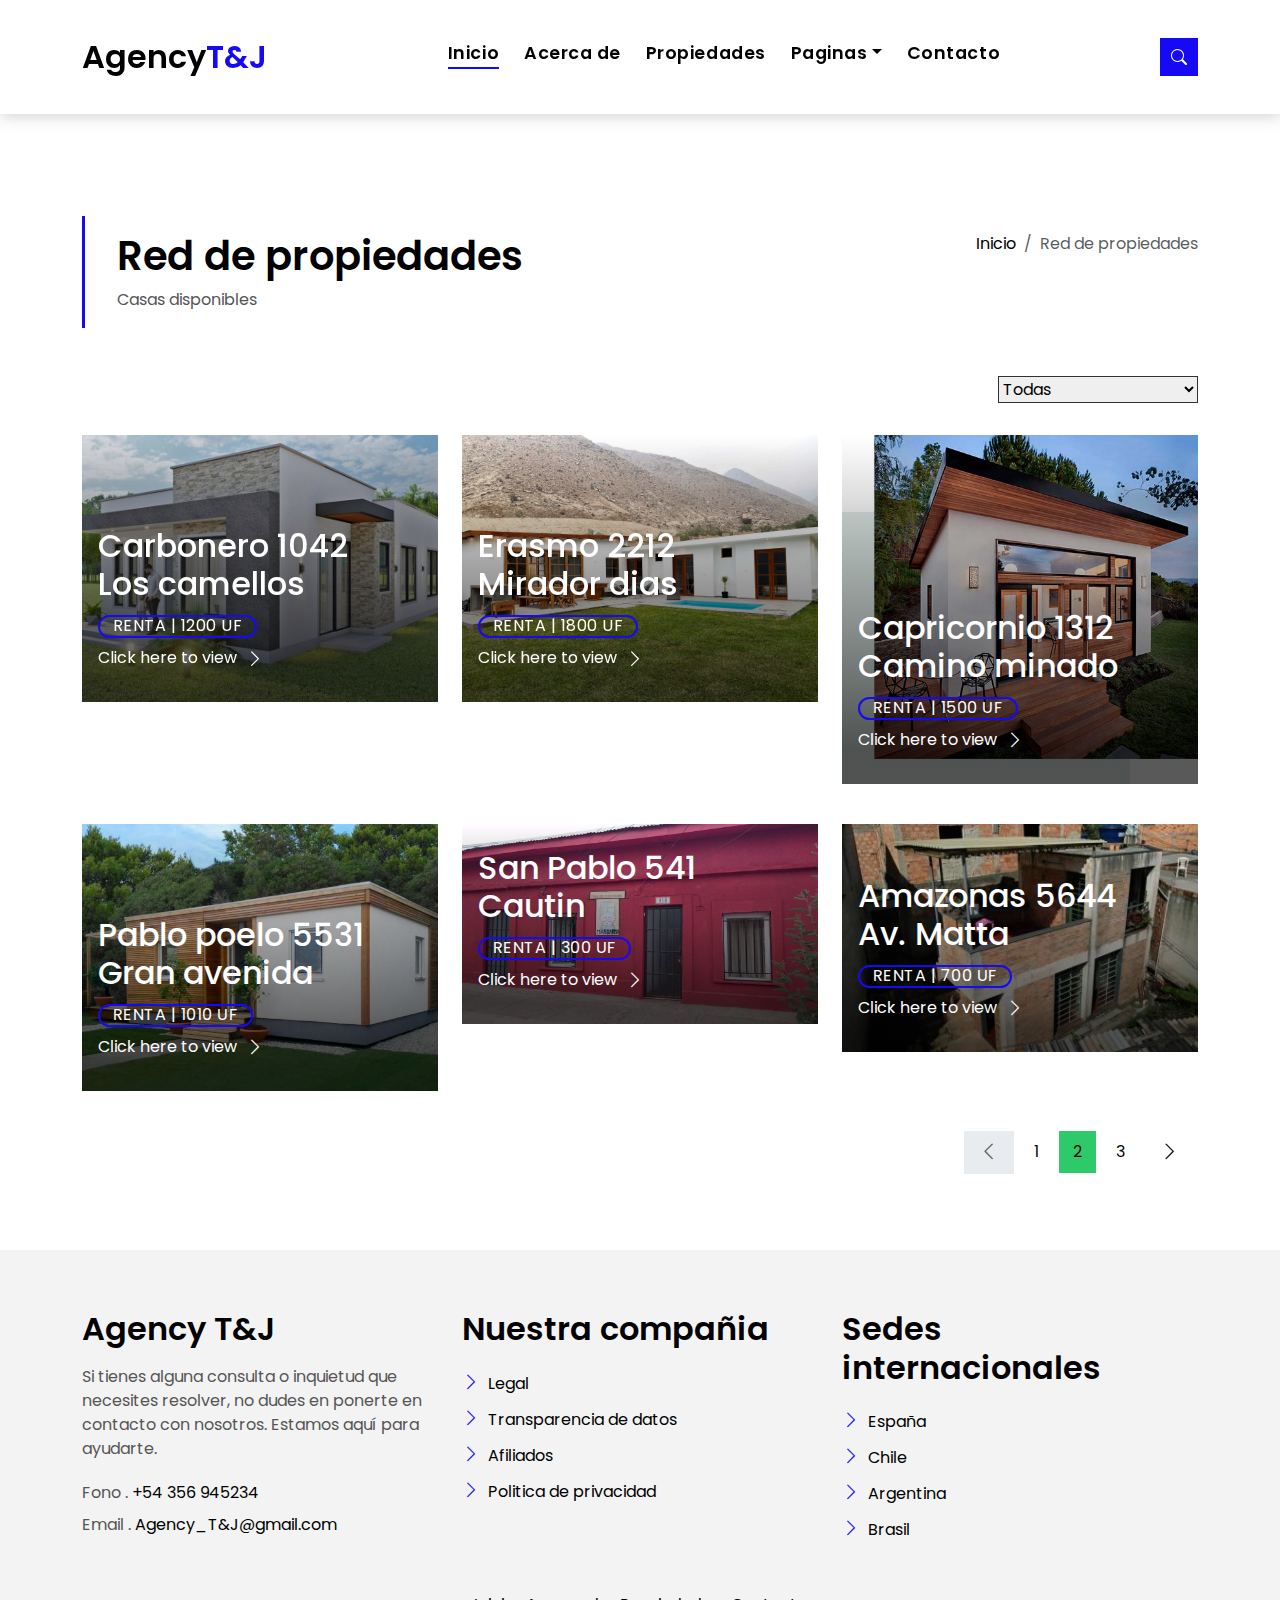
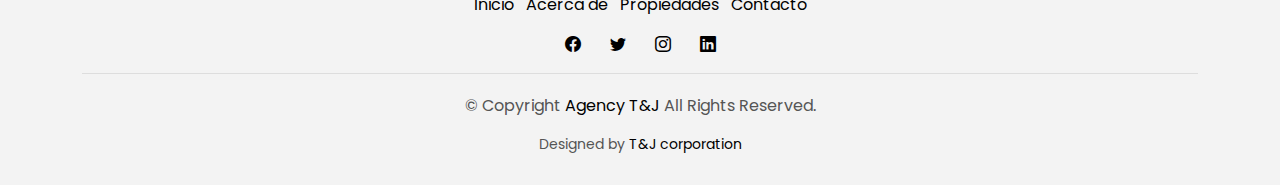
<file: property-grid.html>
<!DOCTYPE html>
<html lang="en">

<head>
  <meta charset="utf-8">
  <meta content="width=device-width, initial-scale=1.0" name="viewport">

  <title>Agency T&J</title>
  <meta content="" name="description">
  <meta content="" name="keywords">

  <!-- Favicons -->
  <link href="assets/img2/icon.png" rel="icon">
  <link href="assets/img/apple-touch-icon.png" rel="apple-touch-icon">

  <!-- Google Fonts -->
  <link href="https://fonts.googleapis.com/css?family=Poppins:300,400,500,600,700" rel="stylesheet">

  <!-- Vendor CSS Files -->
  <link href="assets/vendor/animate.css/animate.min.css" rel="stylesheet">
  <link href="assets/vendor/bootstrap/css/bootstrap.min.css" rel="stylesheet">
  <link href="assets/vendor/bootstrap-icons/bootstrap-icons.css" rel="stylesheet">
  <link href="assets/vendor/swiper/swiper-bundle.min.css" rel="stylesheet">

  <!-- Template Main CSS File -->
  <link href="assets/css/style.css" rel="stylesheet">

  <!-- =======================================================
  * Template Name: EstateAgency
  * Template URL: https://bootstrapmade.com/real-estate-agency-bootstrap-template/
  * Updated: Mar 17 2024 with Bootstrap v5.3.3
  * Author: BootstrapMade.com
  * License: https://bootstrapmade.com/license/
  ======================================================== -->
</head>

<body>

  <!-- ======= Property Search Section ======= -->
  <div class="click-closed"></div>
  <!--/ Form Search Star /-->
  <div class="box-collapse">
    <div class="title-box-d">
      <h3 class="title-d">Buscar Propiedades</h3>
    </div>
    <span class="close-box-collapse right-boxed bi bi-x"></span>
    <div class="box-collapse-wrap form">
      <form class="form-a">
        <div class="row">
          <div class="col-md-12 mb-2">
            <div class="form-group">
              <label class="pb-2" for="Type">Palabra clave</label>
              <input type="text" class="form-control form-control-lg form-control-a" placeholder="">
            </div>
          </div>
          <div class="col-md-6 mb-2">
            <div class="form-group mt-3">
              <label class="pb-2" for="Type">Tipo</label>
              <select class="form-control form-select form-control-a" id="Type">
                <option>Todos</option>
                <option>Renta</option>
                <option>Venta</option>
                <option>Casa Abierta</option>
              </select>
            </div>
          </div>
          <div class="col-md-6 mb-2">
            <div class="form-group mt-3">
              <label class="pb-2" for="city">Ciudad</label>
              <select class="form-control form-select form-control-a" id="city">
                <option>Todas</option>
                <option>Santiago</option>
                <option>Colina</option>
                <option>Valparaiso</option>
                <option>Viña del Mar</option>
              </select>
            </div>
          </div>
          <div class="col-md-6 mb-2">
            <div class="form-group mt-3">
              <label class="pb-2" for="bedrooms">Habitaciones</label>
              <select class="form-control form-select form-control-a" id="bedrooms">
                <option>Todas</option>
                <option>01</option>
                <option>02</option>
                <option>03</option>
                <option>04</option>
              </select>
            </div>
          </div>
          <div class="col-md-6 mb-2">
            <div class="form-group mt-3">
              <label class="pb-2" for="garages">Cochera</label>
              <select class="form-control form-select form-control-a" id="garages">
                <option>Todas</option>
                <option>01</option>
                <option>02</option>
                <option>03</option>
                <option>04</option>
              </select>
            </div>
          </div>
          <div class="col-md-6 mb-2">
            <div class="form-group mt-3">
              <label class="pb-2" for="bathrooms">Baños</label>
              <select class="form-control form-select form-control-a" id="bathrooms">
                <option>Todos</option>
                <option>01</option>
                <option>02</option>
                <option>03</option>
              </select>
            </div>
          </div>
          <div class="col-md-6 mb-2">
            <div class="form-group mt-3">
              <label class="pb-2" for="price">Precio Minimo</label>
              <select class="form-control form-select form-control-a" id="price">
                <option>Sin Minimo</option>
                <option>1077 UF</option>
                <option>1346 UF</option>
                <option>2558 UF</option>
                <option>4039 UF</option>
              </select>
            </div>
          </div>
          <div class="col-md-12">
            <button type="submit" class="btn btn-b">Buscar</button>
          </div>
        </div>
      </form>
    </div>
  </div><!-- End Property Search Section -->>

  <!-- ======= Header/Navbar ======= -->
  <nav class="navbar navbar-default navbar-trans navbar-expand-lg fixed-top">
    <div class="container">
      <button class="navbar-toggler collapsed" type="button" data-bs-toggle="collapse" data-bs-target="#navbarDefault" aria-controls="navbarDefault" aria-expanded="false" aria-label="Toggle navigation">
        <span></span>
        <span></span>
        <span></span>
      </button>
      <a class="navbar-brand text-brand" href="index.html">Agency<span class="color-b">T&J</span></a>

      <div class="navbar-collapse collapse justify-content-center" id="navbarDefault">
        <ul class="navbar-nav">

          <li class="nav-item">
            <a class="nav-link active" href="index.html">Inicio</a>
          </li>

          <li class="nav-item">
            <a class="nav-link " href="about.html">Acerca de</a>
          </li>

          <li class="nav-item">
            <a class="nav-link " href="property-grid.html">Propiedades</a>
          </li>
          <li class="nav-item dropdown">
            <a class="nav-link dropdown-toggle" href="#" id="navbarDropdown" role="button" data-bs-toggle="dropdown" aria-haspopup="true" aria-expanded="false">Paginas</a>
            <div class="dropdown-menu">
              <a class="dropdown-item " href="property-single.html">Propiedades</a>
              <a class="dropdown-item " href="agents-grid.html">Agentes</a>
            </div>
          </li>
          <li class="nav-item">
            <a class="nav-link " href="contact.html">Contacto</a>
          </li>
        </ul>
      </div>

      <button type="button" class="btn btn-b-n navbar-toggle-box navbar-toggle-box-collapse" data-bs-toggle="collapse" data-bs-target="#navbarTogglerDemo01">
        <i class="bi bi-search"></i>
      </button>

    </div>
  </nav><!-- End Header/Navbar -->

  <main id="main">

    <!-- ======= Intro Single ======= -->
    <section class="intro-single">
      <div class="container">
        <div class="row">
          <div class="col-md-12 col-lg-8">
            <div class="title-single-box">
              <h1 class="title-single">Red de propiedades</h1>
              <span class="color-text-a">Casas disponibles</span>
            </div>
          </div>
          <div class="col-md-12 col-lg-4">
            <nav aria-label="breadcrumb" class="breadcrumb-box d-flex justify-content-lg-end">
              <ol class="breadcrumb">
                <li class="breadcrumb-item">
                  <a href="#">Inicio</a>
                </li>
                <li class="breadcrumb-item active" aria-current="page">
                  Red de propiedades
                </li>
              </ol>
            </nav>
          </div>
        </div>
      </div>
    </section><!-- End Intro Single-->

    <!-- ======= Property Grid ======= -->
    <section class="property-grid grid">
      <div class="container">
        <div class="row">
          <div class="col-sm-12">
            <div class="grid-option">
              <form>
                <select class="custom-select">
                  <option selected>Todas</option>
                  <option value="1">Nuevo a viejo</option>
                  <option value="2">Renta</option>
                  <option value="3">Venta</option>
                </select>
              </form>
            </div>
          </div>
          <div class="col-md-4">
            <div class="card-box-a card-shadow">
              <div class="img-box-a">
                <img src="assets/img2/casa5.jpg" alt="" class="img-a img-fluid">
              </div>
              <div class="card-overlay">
                <div class="card-overlay-a-content">
                  <div class="card-header-a">
                    <h2 class="card-title-a">
                      <a href="#">Carbonero 1042  
                        <br />Los camellos</a>
                    </h2>
                  </div>
                  <div class="card-body-a">
                    <div class="price-box d-flex">
                      <span class="price-a">renta | 1200 UF</span>
                    </div>
                    <a href="property-single.html" class="link-a">Click here to view
                      <span class="bi bi-chevron-right"></span>
                    </a>
                  </div>
                  <div class="card-footer-a">
                    <ul class="card-info d-flex justify-content-around">
                      <li>
                        <h4 class="card-info-title">Area</h4>
                        <span>260m
                          <sup>2</sup>
                        </span>
                      </li>
                      <li>
                        <h4 class="card-info-title">Dormitorios</h4>
                        <span>4</span>
                      </li>
                      <li>
                        <h4 class="card-info-title">Baños</h4>
                        <span>4</span>
                      </li>
                      <li>
                        <h4 class="card-info-title">Garajes</h4>
                        <span>2</span>
                      </li>
                    </ul>
                  </div>
                </div>
              </div>
            </div>
          </div>
          <div class="col-md-4">
            <div class="card-box-a card-shadow">
              <div class="img-box-a">
                <img src="assets/img2/casa6.jpg" alt="" class="img-a img-fluid">
              </div>
              <div class="card-overlay">
                <div class="card-overlay-a-content">
                  <div class="card-header-a">
                    <h2 class="card-title-a">
                      <a href="#">Erasmo 2212
                        <br />Mirador dias</a>
                    </h2>
                  </div>
                  <div class="card-body-a">
                    <div class="price-box d-flex">
                      <span class="price-a">renta |  1800 UF</span>
                    </div>
                    <a href="property-single.html" class="link-a">Click here to view
                      <span class="bi bi-chevron-right"></span>
                    </a>
                  </div>
                  <div class="card-footer-a">
                    <ul class="card-info d-flex justify-content-around">
                      <li>
                        <h4 class="card-info-title">Area</h4>
                        <span>380m
                          <sup>2</sup>
                        </span>
                      </li>
                      <li>
                        <h4 class="card-info-title">Dormitorios</h4>
                        <span>2</span>
                      </li>
                      <li>
                        <h4 class="card-info-title">Baños</h4>
                        <span>2</span>
                      </li>
                      <li>
                        <h4 class="card-info-title">Garajes</h4>
                        <span>1</span>
                      </li>
                    </ul>
                  </div>
                </div>
              </div>
            </div>
          </div>
          <div class="col-md-4">
            <div class="card-box-a card-shadow">
              <div class="img-box-a">
                <img src="assets/img2/casa7.jpg" alt="" class="img-a img-fluid">
              </div>
              <div class="card-overlay">
                <div class="card-overlay-a-content">
                  <div class="card-header-a">
                    <h2 class="card-title-a">
                      <a href="#">Capricornio 1312
                        <br /> Camino minado </a>
                    </h2>
                  </div>
                  <div class="card-body-a">
                    <div class="price-box d-flex">
                      <span class="price-a">renta |  1500 UF</span>
                    </div>
                    <a href="property-single.html" class="link-a">Click here to view
                      <span class="bi bi-chevron-right"></span>
                    </a>
                  </div>
                  <div class="card-footer-a">
                    <ul class="card-info d-flex justify-content-around">
                      <li>
                        <h4 class="card-info-title">Area</h4>
                        <span>200m
                          <sup>2</sup>
                        </span>
                      </li>
                      <li>
                        <h4 class="card-info-title">Dormitorios</h4>
                        <span>2</span>
                      </li>
                      <li>
                        <h4 class="card-info-title">Baños</h4>
                        <span>1</span>
                      </li>
                      <li>
                        <h4 class="card-info-title">Garajes</h4>
                        <span>1</span>
                      </li>
                    </ul>
                  </div>
                </div>
              </div>
            </div>
          </div>
          <div class="col-md-4">
            <div class="card-box-a card-shadow">
              <div class="img-box-a">
                <img src="assets/img2/casa8.jpg" alt="" class="img-a img-fluid">
              </div>
              <div class="card-overlay">
                <div class="card-overlay-a-content">
                  <div class="card-header-a">
                    <h2 class="card-title-a">
                      <a href="#">Pablo poelo 5531
                        <br />Gran avenida</a>
                    </h2>
                  </div>
                  <div class="card-body-a">
                    <div class="price-box d-flex">
                      <span class="price-a">renta |  1010 UF</span>
                    </div>
                    <a href="property-single.html" class="link-a">Click here to view
                      <span class="bi bi-chevron-right"></span>
                    </a>
                  </div>
                  <div class="card-footer-a">
                    <ul class="card-info d-flex justify-content-around">
                      <li>
                        <h4 class="card-info-title">Area</h4>
                        <span>180m
                          <sup>2</sup>
                        </span>
                      </li>
                      <li>
                        <h4 class="card-info-title">Dormitorios</h4>
                        <span>2</span>
                      </li>
                      <li>
                        <h4 class="card-info-title">Baños</h4>
                        <span>2</span>
                      </li>
                      <li>
                        <h4 class="card-info-title">Garajes</h4>
                        <span>1</span>
                      </li>
                    </ul>
                  </div>
                </div>
              </div>
            </div>
          </div>
          <div class="col-md-4">
            <div class="card-box-a card-shadow">
              <div class="img-box-a">
                <img src="assets/img2/casa9.jpg" alt="" class="img-a img-fluid">
              </div>
              <div class="card-overlay">
                <div class="card-overlay-a-content">
                  <div class="card-header-a">
                    <h2 class="card-title-a">
                      <a href="#">San Pablo 541
                        <br />Cautin</a>
                    </h2>
                  </div>
                  <div class="card-body-a">
                    <div class="price-box d-flex">
                      <span class="price-a">renta |  300 UF</span>
                    </div>
                    <a href="property-single.html" class="link-a">Click here to view
                      <span class="bi bi-chevron-right"></span>
                    </a>
                  </div>
                  <div class="card-footer-a">
                    <ul class="card-info d-flex justify-content-around">
                      <li>
                        <h4 class="card-info-title">Area</h4>
                        <span>100m
                          <sup>2</sup>
                        </span>
                      </li>
                      <li>
                        <h4 class="card-info-title">Dormitorios</h4>
                        <span>1</span>
                      </li>
                      <li>
                        <h4 class="card-info-title">Baños</h4>
                        <span>1</span>
                      </li>
                      <li>
                        <h4 class="card-info-title">Garaje</h4>
                        <span>0</span>
                      </li>
                    </ul>
                  </div>
                </div>
              </div>
            </div>
          </div>
          <div class="col-md-4">
            <div class="card-box-a card-shadow">
              <div class="img-box-a">
                <img src="assets/img2/casa10.jpg" alt="" class="img-a img-fluid">
              </div>
              <div class="card-overlay">
                <div class="card-overlay-a-content">
                  <div class="card-header-a">
                    <h2 class="card-title-a">
                      <a href="#">Amazonas 5644
                        <br /> Av. Matta</a>
                    </h2>
                  </div>
                  <div class="card-body-a">
                    <div class="price-box d-flex">
                      <span class="price-a">renta |  700 UF</span>
                    </div>
                    <a href="property-single.html" class="link-a">Click here to view
                      <span class="bi bi-chevron-right"></span>
                    </a>
                  </div>
                  <div class="card-footer-a">
                    <ul class="card-info d-flex justify-content-around">
                      <li>
                        <h4 class="card-info-title">Area</h4>
                        <span>120m
                          <sup>2</sup>
                        </span>
                      </li>
                      <li>
                        <h4 class="card-info-title">Dormitorios</h4>
                        <span>2</span>
                      </li>
                      <li>
                        <h4 class="card-info-title">Baños</h4>
                        <span>2</span>
                      </li>
                      <li>
                        <h4 class="card-info-title">Garajes</h4>
                        <span>2</span>
                      </li>
                    </ul>
                  </div>
                </div>
              </div>
            </div>
          </div>
        </div>
        <div class="row">
          <div class="col-sm-12">
            <nav class="pagination-a">
              <ul class="pagination justify-content-end">
                <li class="page-item disabled">
                  <a class="page-link" href="#" tabindex="-1">
                    <span class="bi bi-chevron-left"></span>
                  </a>
                </li>
                <li class="page-item">
                  <a class="page-link" href="#">1</a>
                </li>
                <li class="page-item active">
                  <a class="page-link" href="#">2</a>
                </li>
                <li class="page-item">
                  <a class="page-link" href="#">3</a>
                </li>
                <li class="page-item next">
                  <a class="page-link" href="#">
                    <span class="bi bi-chevron-right"></span>
                  </a>
                </li>
              </ul>
            </nav>
          </div>
        </div>
      </div>
    </section><!-- End Property Grid Single-->

  </main><!-- End #main -->

  <!-- ======= Footer ======= -->
  <section class="section-footer">
    <div class="container">
      <div class="row">
        <div class="col-sm-12 col-md-4">
          <div class="widget-a">
            <div class="w-header-a">
              <h3 class="w-title-a text-brand">Agency T&J</h3>
            </div>
            <div class="w-body-a">
              <p class="w-text-a color-text-a">
                Si tienes alguna consulta o inquietud que necesites resolver,
                no dudes en ponerte en contacto con nosotros.
                Estamos aquí para ayudarte.
              </p>
            </div>
            <div class="w-footer-a">
              <ul class="list-unstyled">
                <li class="color-a">
                  <span class="color-text-a">Fono .</span> +54 356 945234
                </li>
                <li class="color-a">
                  <span class="color-text-a">Email .</span> Agency_T&J@gmail.com
                </li>
              </ul>
            </div>
          </div>
        </div>
        <div class="col-sm-12 col-md-4 section-md-t3">
          <div class="widget-a">
            <div class="w-header-a">
              <h3 class="w-title-a text-brand">Nuestra compañia</h3>
            </div>
            <div class="w-body-a">
              <div class="w-body-a">
                <ul class="list-unstyled">  
                  <li class="item-list-a">
                    <i class="bi bi-chevron-right"></i> <a href="#">Legal</a>
                  </li>
                  <li class="item-list-a">
                    <i class="bi bi-chevron-right"></i> <a href="#">Transparencia de datos</a>
                  </li>
                  <li class="item-list-a">
                    <i class="bi bi-chevron-right"></i> <a href="#">Afiliados</a>
                  </li>
                  <li class="item-list-a">
                    <i class="bi bi-chevron-right"></i> <a href="#">Politica de privacidad</a>
                  </li>
                </ul>
              </div>
            </div>
          </div>
        </div>
        <div class="col-sm-12 col-md-4 section-md-t3">
          <div class="widget-a">
            <div class="w-header-a">
              <h3 class="w-title-a text-brand">Sedes internacionales</h3>
            </div>
            <div class="w-body-a">
              <ul class="list-unstyled">
                <li class="item-list-a">
                  <i class="bi bi-chevron-right"></i> <a href="#">España</a>
                </li>
                <li class="item-list-a">
                  <i class="bi bi-chevron-right"></i> <a href="#">Chile</a>
                </li>
                <li class="item-list-a">
                  <i class="bi bi-chevron-right"></i> <a href="#">Argentina</a>
                </li>
                <li class="item-list-a">
                  <i class="bi bi-chevron-right"></i> <a href="#">Brasil</a>
                </li>
              </ul>
            </div>
          </div>
        </div>
      </div>
    </div>
  </section>
  <footer>
    <div class="container">
      <div class="row">
        <div class="col-md-12">
          <nav class="nav-footer">
            <ul class="list-inline">
              <li class="list-inline-item">
                <a href="index.html">Inicio</a>
              </li>
              <li class="list-inline-item">
                <a href="#">Acerca de</a>
              </li>
              <li class="list-inline-item">
                <a href="property-grid.html">Propiedades</a>
              </li>
              <li class="list-inline-item">
                <a href="contact.html">Contacto</a>
              </li>
            </ul>
          </nav>
          <div class="socials-a">
            <ul class="list-inline">
              <li class="list-inline-item">
                <a href="#">
                  <i class="bi bi-facebook" aria-hidden="true"></i>
                </a>
              </li>
              <li class="list-inline-item">
                <a href="#">
                  <i class="bi bi-twitter" aria-hidden="true"></i>
                </a>
              </li>
              <li class="list-inline-item">
                <a href="#">
                  <i class="bi bi-instagram" aria-hidden="true"></i>
                </a>
              </li>
              <li class="list-inline-item">
                <a href="#">
                  <i class="bi bi-linkedin" aria-hidden="true"></i>
                </a>
              </li>
            </ul>
          </div>
          <div class="copyright-footer">
            <p class="copyright color-text-a">
              &copy; Copyright
              <span class="color-a">Agency T&J</span> All Rights Reserved.
            </p>
          </div>
          <div class="credits">
            <!--
            All the links in the footer should remain intact.
            You can delete the links only if you purchased the pro version.
            Licensing information: https://bootstrapmade.com/license/
            Purchase the pro version with working PHP/AJAX contact form: https://bootstrapmade.com/buy/?theme=EstateAgency
          -->
            Designed by <a href="https://www.oracle.com/cl/">T&J corporation</a>
          </div>
        </div>
      </div>
    </div>
  </footer><!-- End  Footer -->

  <div id="preloader"></div>
  <a href="#" class="back-to-top d-flex align-items-center justify-content-center"><i class="bi bi-arrow-up-short"></i></a>

  <!-- Vendor JS Files -->
  <script src="assets/vendor/bootstrap/js/bootstrap.bundle.min.js"></script>
  <script src="assets/vendor/swiper/swiper-bundle.min.js"></script>
  <script src="assets/vendor/php-email-form/validate.js"></script>

  <!-- Template Main JS File -->
  <script src="assets/js/main.js"></script>

</body>

</html>
</file>
<file: assets/css/style.css>
/**
* Template Name: EstateAgency
* Template URL: https://bootstrapmade.com/real-estate-agency-bootstrap-template/
* Updated: Mar 17 2024 with Bootstrap v5.3.3
* Author: BootstrapMade.com
* License: https://bootstrapmade.com/license/
*/

/*--------------------------------------------------------------
# General
--------------------------------------------------------------*/
body {
  font-family: "Poppins", sans-serif;
  color: #555555;
}

h1,
h2,
h3,
h4,
h5,
h6 {
  color: #000000;
}

a {
  color: #000000;
  text-decoration: none;
  transition: all 0.5s ease;
}

a:hover {
  color: #1509f6;
  text-decoration: none;
}

.link-two {
  color: #000000;
  transition: all 0.5s ease;
}

.link-two:hover {
  text-decoration: underline;
  color: #000000;
}

.link-one {
  color: #000000;
  transition: all 0.5s ease;
}

.link-one:hover {
  color: #000000;
  text-decoration: none;
}

.link-icon {
  color: #000000;
  font-weight: 500;
}

.link-icon span {
  font-size: 14px;
  padding-left: 4px;
  vertical-align: middle;
}

.link-a {
  text-decoration: none;
  color: #ffffff;
  text-decoration: none;
}

@media (min-width: 768px) {
  .link-a {
    font-size: 0.9rem;
  }
}

@media (min-width: 992px) {
  .link-a {
    font-size: 1rem;
  }
}

.link-a:hover {
  color: #ffffff;
  text-decoration: none;
}

.link-a span {
  font-size: 18px;
  vertical-align: middle;
  margin-left: 5px;
}

@media (min-width: 768px) {
  .link-a span {
    font-size: 1.5rem;
  }
}

@media (min-width: 992px) {
  .link-a span {
    font-size: 18px;
  }
}

.text-brand {
  color: #000000;
  font-size: 2rem;
  font-weight: 600;
}

@media (max-width: 767px) {
  .text-brand {
    font-size: 1.8rem;
  }
}

.color-a {
  text-decoration: none;
  color: #000000;
}

.color-b {
  color: #1509f6;
}

.color-d {
  color: #adadad;
}

.color-text-a {
  text-decoration: none;
  color: #555555;
}

.no-margin {
  margin: 0;
}

/*------/ Nav Pills  /------*/
.nav-pills-a {
  text-decoration: none;
}

.nav-pills-a.nav-pills .nav-link {
  color: #000000;
  position: relative;
  font-weight: 600;
}

.nav-pills-a.nav-pills .nav-link.active {
  background-color: transparent;
}

.nav-pills-a.nav-pills .nav-link.active:after {
  content: "";
  position: absolute;
  left: 0;
  bottom: -1px;
  width: 100%;
  height: 2px;
  background-color: #2eca6a;
  z-index: 2;
}

/*------/ Bg Image /------*/
.bg-image {
  background-repeat: no-repeat;
  background-attachment: fixed;
  background-size: cover;
  background-position: center center;
}

/*------/ List a /------*/
.list-a {
  text-decoration: none;
  display: inline-block;
  line-height: 2;
  padding: 0;
  list-style: none;
}

.list-a li {
  position: relative;
  width: 50%;
  float: left;
  padding-left: 25px;
  padding-right: 5px;
}

@media (min-width: 992px) {
  .list-a li {
    width: 33.333%;
  }
}

.list-a li:before {
  content: "";
  width: 10px;
  height: 2px;
  position: absolute;
  background-color: #313131;
  top: 15px;
  left: 0;
}

/*------/ Pagination-a /------*/
.pagination-a {
  text-decoration: none;
}

.pagination-a .pagination .page-link {
  margin: 0 0.2rem;
  border-color: transparent;
  padding: 0.5rem 0.8rem;
  color: #000000;
}

.pagination-a .pagination .page-link:hover,
.pagination-a .pagination .page-link:active,
.pagination-a .pagination .page-link:focus {
  background-color: #1509f6;
}

.pagination-a .pagination .page-link span {
  font-size: 1.2rem;
}

.pagination-a .pagination .next .page-link {
  padding: 0.4rem 0.9rem;
}

.pagination-a .pagination .page-item:last-child .page-link {
  border-top-right-radius: 0;
  border-bottom-right-radius: 0;
}

.pagination-a .pagination .page-item:first-child .page-link {
  border-top-left-radius: 0;
  border-bottom-left-radius: 0;
}

.pagination-a .pagination .page-item.disabled .page-link {
  padding: 0.4rem 0.9rem;
  color: #555555;
}

.pagination-a .pagination .page-item.active .page-link {
  background-color: #2eca6a;
}

.a {
  text-decoration: none;
  color: #1509f6;
  font-size: 1.3rem;
}

/*------/ Icon Box /------*/
.icon-box .icon-box-icon {
  display: table-cell;
  vertical-align: top;
  font-size: 36px;
  color: #000000;
  width: 50px;
  padding-top: 8px;
}

.icon-box .icon-box-content {
  padding-top: 18px;
}

/*------/ Space Padding /------*/
.section-t8 {
  padding-top: 8rem;
}

@media (max-width: 767px) {
  .section-t8 {
    padding-top: 4rem;
  }
}

.section-t4 {
  padding-top: 4rem;
}

@media (max-width: 767px) {
  .section-t4 {
    padding-top: 2rem;
  }
}

.section-t3 {
  padding-top: 3rem;
}

@media (max-width: 767px) {
  .section-md-t3 {
    padding-top: 3rem;
  }
}

.section-b2 {
  padding-bottom: 2rem;
}

.section-tb85 {
  padding: 8rem 0 5rem 0;
}

@media (max-width: 767px) {
  .section-tb85 {
    padding: 4rem 0 2.5rem 0;
  }
}

/*------/ Title /------*/
.title-wrap {
  padding-bottom: 4rem;
}

.title-a {
  text-decoration: none;
  font-size: 2.6rem;
  font-weight: 600;
}

.title-link {
  font-size: 1.2rem;
  font-weight: 300;
  padding-top: 1.2rem;
}

.title-link a {
  text-decoration: none;
  color: #313131;
}

.title-link span {
  font-size: 20px;
  padding-left: 4px;
  vertical-align: middle;
}

.title-box-d {
  padding-bottom: 1.8rem;
  margin-bottom: 1rem;
  position: relative;
}

.title-box-d .title-d {
  font-weight: 600;
  font-size: 2rem;
}

.title-box-d .title-d:after {
  content: "";
  position: absolute;
  width: 70px;
  height: 4px;
  background-color: #1509f6;
  bottom: 20px;
  left: 0;
}

/*------/ Display Table & Table Cell /------*/
.display-table {
  width: 100%;
  height: 100%;
  display: table;
}

.table-cell {
  display: table-cell;
  vertical-align: middle;
}

/*------/ Ul Resect /------*/
.ul-resect ul,
.box-comments ul,
.list-a ul {
  list-style: none;
  padding-left: 0;
  margin-bottom: 0;
}

/*------/ Overlay /------*/
.overlay-a {
  text-decoration: none;
  background: linear-gradient(to bottom, rgba(0, 0, 0, 0) 0%, rgba(0, 0, 0, 0.2) 27%, rgba(0, 0, 0, 0.65) 90%);
}

.overlay {
  position: absolute;
  top: 0;
  left: 0px;
  padding: 0;
  height: 100%;
  width: 100%;
}

.carousel-pagination {
  margin-top: 10px;
  text-align: center;
}

.carousel-pagination .swiper-pagination-bullet {
  width: 18px;
  height: 10px;
  background-color: #555;
  margin: 0 4px;
  border-radius: 0;
  opacity: 1;
  transition: 0.3s;
}

.carousel-pagination .swiper-pagination-bullet-active {
  background-color: #1509f6;
  width: 36px;
}

.nav-arrow-a {
  text-decoration: none;
}

.nav-arrow-a .owl-arrow .owl-nav {
  font-size: 1.8rem;
  margin-top: -110px;
}

.nav-arrow-a .owl-arrow .owl-nav .owl-next {
  margin-left: 15px;
}

.nav-arrow-b .owl-arrow .owl-nav {
  position: absolute;
  top: 0;
  right: 0;
  font-size: 1.2rem;
}

.nav-arrow-b .owl-arrow .owl-nav .owl-prev,
.nav-arrow-b .owl-arrow .owl-nav .owl-next {
  padding: 0.7rem 1.5rem !important;
  display: inline-block;
  transition: all 0.6s ease-in-out;
  color: #ffffff;
  background-color: #1509f6;
  opacity: 0.9;
}

.nav-arrow-b .owl-arrow .owl-nav .owl-prev.disabled,
.nav-arrow-b .owl-arrow .owl-nav .owl-next.disabled {
  transition: all 0.6s ease-in-out;
  color: #ffffff;
}

.nav-arrow-b .owl-arrow .owl-nav .owl-prev:hover,
.nav-arrow-b .owl-arrow .owl-nav .owl-next:hover {
  background-color: #1509f6;
}

.nav-arrow-b .owl-arrow .owl-nav .owl-next {
  margin-left: 0px;
}

/*------/ Socials /------*/
.socials-a {
  text-decoration: none;
}

.socials-a .list-inline-item:not(:last-child) {
  margin-right: 25px;
}

/*--------------------------------------------------------------
# Back to top button
--------------------------------------------------------------*/
.back-to-top {
  position: fixed;
  visibility: hidden;
  opacity: 0;
  right: 15px;
  bottom: 15px;
  z-index: 996;
  background: #1509f6;
  width: 40px;
  height: 40px;
  border-radius: 50px;
  transition: all 0.4s;
}

.back-to-top i {
  font-size: 28px;
  color: #fff;
  line-height: 0;
}

.back-to-top:hover {
  background: #1509f6;
  color: #fff;
}

.back-to-top.active {
  visibility: visible;
  opacity: 1;
}

/* Prelaoder */
#preloader {
  position: fixed;
  top: 0;
  left: 0;
  right: 0;
  bottom: 0;
  z-index: 9999;
  overflow: hidden;
  background: #fff;
}

#preloader:before {
  content: "";
  position: fixed;
  top: calc(50% - 30px);
  left: calc(50% - 30px);
  border: 6px solid #f2f2f2;
  border-top: 6px solid #1509f6;
  border-radius: 50%;
  width: 60px;
  height: 60px;
  animation: animate-preloader 1s linear infinite;
}

@keyframes animate-preloader {
  0% {
    transform: rotate(0deg);
  }

  100% {
    transform: rotate(360deg);
  }
}

/*======================================
//--//-->   BUTTON
======================================*/
.btn {
  transition: 0.5s ease;
}

.btn.btn-a,
.btn.btn-b {
  border-radius: 0;
  padding: 1rem 3rem;
  letter-spacing: 0.05rem;
}

.btn.btn-a {
  text-decoration: none;
  background-color: #000000;
  color: #ffffff;
}

.btn.btn-a:hover {
  background-color: #1509f6;
  color: #000000;
}

.btn.btn-b {
  background-color: #1509f6;
  color: #000000;
}

.btn.btn-b:hover {
  background-color: #000000;
  color: #ffffff;
}

.btn.btn-b-n {
  background-color: #1509f6;
  color: #ffffff;
  border-radius: 0;
}

.btn.btn-b-n:hover {
  background-color: #1509f6;
  color: #ffffff;
}

.navbar-toggle-box {
  display: inline-flex;
  align-items: center;
  justify-content: center;
  line-height: 0;
  padding: 10px;
}

.navbar-toggle-box i {
  line-height: 0;
}

/*--------------------------------------------------------------
# Navbar
--------------------------------------------------------------*/
.navbar-default {
  transition: all 0.5s ease-in-out;
  background-color: #ffffff;
  padding-top: 28px;
  padding-bottom: 28px;
  -webkit-backface-visibility: hidden;
  backface-visibility: hidden;
  box-shadow: 1px 2px 15px rgba(100, 100, 100, 0.3);
}

.navbar-default .nav-search {
  color: #000000;
  font-size: 1.5rem;
}

.navbar-default.navbar-reduce {
  box-shadow: 1px 2px 15px rgba(100, 100, 100, 0.3);
}

.navbar-default.navbar-trans,
.navbar-default.navbar-reduce {
  -webkit-backface-visibility: hidden;
  backface-visibility: hidden;
}

.navbar-default.navbar-trans .nav-item,
.navbar-default.navbar-reduce .nav-item {
  position: relative;
  padding-right: 10px;
  padding-bottom: 8px;
  margin-left: 0;
}

@media (min-width: 768px) {

  .navbar-default.navbar-trans .nav-item,
  .navbar-default.navbar-reduce .nav-item {
    margin-left: 15px;
  }
}

.navbar-default.navbar-trans .nav-link,
.navbar-default.navbar-reduce .nav-link {
  font-size: 1.1rem;
  color: #000000;
  font-weight: 600;
  letter-spacing: 0.03em;
  transition: all 0.1s ease-in-out;
  position: relative;
  padding-left: 0;
  padding-right: 0;
}

.navbar-default.navbar-trans .nav-link:before,
.navbar-default.navbar-reduce .nav-link:before {
  content: "";
  position: absolute;
  bottom: 5px;
  left: 0;
  width: 100%;
  height: 2px;
  z-index: 0;
  background-color: #1509f6;
  transform: scaleX(0);
  transform-origin: right;
  transition: transform 0.2s ease-out, opacity 0.2s ease-out 0.3s;
}

.navbar-default.navbar-trans .nav-link:hover,
.navbar-default.navbar-reduce .nav-link:hover {
  color: #000000;
}

.navbar-default.navbar-trans .nav-link:hover:before,
.navbar-default.navbar-reduce .nav-link:hover:before {
  transform: scaleX(1);
  transform-origin: left;
}

.navbar-default.navbar-trans .show>.nav-link:before,
.navbar-default.navbar-trans .active>.nav-link:before,
.navbar-default.navbar-trans .nav-link.show:before,
.navbar-default.navbar-trans .nav-link.active:before,
.navbar-default.navbar-reduce .show>.nav-link:before,
.navbar-default.navbar-reduce .active>.nav-link:before,
.navbar-default.navbar-reduce .nav-link.show:before,
.navbar-default.navbar-reduce .nav-link.active:before {
  transform: scaleX(1);
}

.navbar-default.navbar-trans .nav-link:before {
  background-color: #1509f6;
}

.navbar-default.navbar-trans .nav-link:hover {
  color: #000000;
}

.navbar-default.navbar-trans .show>.nav-link,
.navbar-default.navbar-trans .active>.nav-link,
.navbar-default.navbar-trans .nav-link.show,
.navbar-default.navbar-trans .nav-link.active {
  color: #000000;
}

.navbar-default.navbar-reduce {
  transition: all 0.5s ease-in-out;
  padding-top: 19px;
  padding-bottom: 19px;
}

.navbar-default.navbar-reduce .nav-link {
  color: #000000;
}

.navbar-default.navbar-reduce .nav-link:before {
  background-color: #2eca6a;
}

.navbar-default.navbar-reduce .nav-link:hover {
  color: #000000;
}

.navbar-default.navbar-reduce .show>.nav-link,
.navbar-default.navbar-reduce .active>.nav-link,
.navbar-default.navbar-reduce .nav-link.show,
.navbar-default.navbar-reduce .nav-link.active {
  color: #000000;
}

.navbar-default.navbar-reduce .navbar-brand {
  color: #000000;
}

.navbar-default .dropdown .dropdown-menu {
  border-top: 0;
  border-left: 4px solid #1509f6;
  border-right: 0;
  border-bottom: 0;
  transform: translate3d(0px, 40px, 0px);
  opacity: 0;
  filter: alpha(opacity=0);
  visibility: hidden;
  transition: all 0.5s cubic-bezier(0.3, 0.65, 0.355, 1) 0s, opacity 0.31s ease 0s, height 0s linear 0.36s;
  margin: 0;
  border-radius: 0;
  padding: 12px 0;
}

@media (min-width: 768px) {
  .navbar-default .dropdown .dropdown-menu {
    border-top: 4px solid #1509f6;
    border-left: 0;
    display: block;
    position: absolute;
    box-shadow: 0 2px rgba(17, 16, 15, 0.1), 0 2px 10px rgba(20, 19, 18, 0.1);
  }
}

.navbar-default .dropdown .dropdown-menu .dropdown-item {
  padding: 12px 18px;
  transition: all 500ms ease;
  font-weight: 600;
  min-width: 220px;
}

.navbar-default .dropdown .dropdown-menu .dropdown-item:hover {
  background-color: #ffffff;
  color: #2eca6a;
  transition: all 500ms ease;
}

.navbar-default .dropdown .dropdown-menu .dropdown-item.active {
  background-color: #ffffff;
  color: #2eca6a;
}

.navbar-default .dropdown:hover .dropdown-menu {
  transform: translate3d(0px, 0px, 0px);
  visibility: visible;
  opacity: 1;
  filter: alpha(opacity=1);
}

/*------/ Hamburger Navbar /------*/
.navbar-toggler {
  position: relative;
}

.navbar-toggler:focus,
.navbar-toggler:active {
  outline: 0;
}

.navbar-toggler span {
  display: block;
  background-color: #000000;
  height: 3px;
  width: 25px;
  margin-top: 4px;
  margin-bottom: 4px;
  transform: rotate(0deg);
  left: 0;
  opacity: 1;
}

.navbar-toggler span:nth-child(1),
.navbar-toggler span:nth-child(3) {
  transition: transform 0.35s ease-in-out;
}

.navbar-toggler:not(.collapsed) span:nth-child(1) {
  position: absolute;
  left: 12px;
  top: 10px;
  transform: rotate(135deg);
  opacity: 0.9;
}

.navbar-toggler:not(.collapsed) span:nth-child(2) {
  height: 12px;
  visibility: hidden;
  background-color: transparent;
}

.navbar-toggler:not(.collapsed) span:nth-child(3) {
  position: absolute;
  left: 12px;
  top: 10px;
  transform: rotate(-135deg);
  opacity: 0.9;
}

/*======================================
//--//-->   BOX COLAPSE
======================================*/
.box-collapse {
  position: fixed;
  top: 0;
  bottom: 0;
  right: 0;
  width: 100%;
  z-index: 1040;
  background-color: #ffffff;
  transform: translateX(100%);
  transition: all 0.6s ease;
}

@media (min-width: 768px) {
  .box-collapse {
    width: 50%;
  }
}

.box-collapse .title-box-d {
  top: 30px;
  left: 60px;
  opacity: 0;
  transition: all 1s ease;
  transition-delay: 0.3s;
}

@media (max-width: 575px) {
  .box-collapse .title-box-d {
    left: 35px;
  }
}

@media (max-width: 575px) {
  .box-collapse .title-box-d .title-d {
    font-size: 1.3rem;
  }
}

.box-collapse-wrap {
  opacity: 0;
  position: absolute;
  left: 0;
  top: 6.5rem;
  bottom: 5rem;
  padding-left: 10%;
  padding-right: 10%;
  overflow-x: hidden;
  overflow-y: auto;
  margin: 0;
  transform: translateY(3rem);
  transition: transform 0.5s 0.5s ease, opacity 0.5s 0.5s ease;
}

.box-collapse-open .click-closed {
  visibility: visible;
}

.box-collapse-open .box-collapse {
  transform: translateX(0);
  box-shadow: 0 0 65px rgba(0, 0, 0, 0.07);
  opacity: 1;
}

.box-collapse-open .box-collapse .title-box-d {
  transform: translate(0);
  opacity: 1;
}

.box-collapse-open .box-collapse-wrap {
  transform: translate(0);
  opacity: 1;
}

.box-collapse-closed .box-collapse {
  opacity: 0.7;
  transition-delay: 0s;
}

.box-collapse-closed .box-collapse .title-box-d {
  opacity: 0;
  transition-delay: 0s;
}

.box-collapse-closed .box-collapse .form-a {
  opacity: 0;
  transition-delay: 0s;
}

.click-closed {
  position: fixed;
  top: 0;
  left: 0;
  width: 100%;
  height: 100%;
  visibility: hidden;
  z-index: 1035;
  background-color: #000000;
  opacity: 0.4;
}

.close-box-collapse {
  position: absolute;
  z-index: 1050;
  top: 2rem;
  font-size: 3.5rem;
  line-height: 1;
  color: #000000;
  cursor: pointer;
  transition: all 0.3s ease;
}

.right-boxed {
  right: 4.2857rem;
}

/*--------------------------------------------------------------
# Hero Section
--------------------------------------------------------------*/
.intro {
  height: 100vh;
  position: relative;
  color: #ffffff;
}

.intro .swiper-pagination {
  bottom: 50px;
}

.intro .swiper-pagination .swiper-pagination-bullet {
  width: 18px;
  height: 10px;
  background-color: #ffffff;
  border-radius: 0;
  opacity: 1;
  transition: 0.3s;
}

.intro .swiper-pagination .swiper-pagination-bullet-active {
  background-color: #1509f6;
  width: 36px;
}

.intro .intro-item {
  padding-top: 2rem;
}

.intro .carousel-item-a {
  position: relative;
  height: 100vh;
}

.intro .carousel-item-a.bg-image {
  background-attachment: scroll;
}

.intro .intro-content {
  position: absolute;
}

.intro .intro-body {
  padding-left: 1rem;
}

@media (min-width: 768px) {
  .intro .intro-body {
    padding-left: 2rem;
  }
}

.intro .intro-body .price-a {
  color: #ffffff;
  padding: 1rem 1.5rem;
  border: 2px solid #1509f6;
  border-radius: 50px;
  text-transform: uppercase;
  letter-spacing: 0.03em;
}

.intro .spacial {
  animation-delay: 0.2s;
  color: #ffffff;
}

.intro .intro-title-top {
  margin-bottom: 1rem;
  font-size: 0.9rem;
  color: #ffffff;
  letter-spacing: 0.05em;
}

@media (min-width: 768px) {
  .intro .intro-title-top {
    font-size: 0.9rem;
    margin-bottom: 1rem;
  }
}

@media (min-width: 992px) {
  .intro .intro-title-top {
    font-size: 1rem;
    margin-bottom: 2rem;
  }
}

.intro .intro-title {
  color: #ffffff;
  font-weight: 700;
  font-size: 2.8rem;
  text-transform: uppercase;
}

@media (min-width: 576px) {
  .intro .intro-title {
    font-size: 3.5rem;
  }
}

@media (min-width: 768px) {
  .intro .intro-title {
    font-size: 3.5rem;
  }
}

@media (min-width: 992px) {
  .intro .intro-title {
    font-size: 4rem;
  }
}

.intro .intro-subtitle {
  font-size: 1.5rem;
  font-weight: 300;
}

@media (min-width: 768px) {
  .intro .intro-subtitle {
    font-size: 2.5rem;
  }
}

.intro .intro-subtitle.intro-price {
  padding-top: 1rem;
  font-size: 1.2rem;
}

@media (min-width: 576px) {
  .intro .intro-subtitle.intro-price {
    font-size: 1.3rem;
  }
}

@media (min-width: 768px) {
  .intro .intro-subtitle.intro-price {
    padding-top: 2rem;
    font-size: 1.5rem;
  }
}

@media (min-width: 992px) {
  .intro .intro-subtitle.intro-price {
    padding-top: 3rem;
  }
}

/*------/ Intro Single /------*/
.intro-single {
  padding: 12rem 0 3rem;
}

@media (max-width: 767px) {
  .intro-single {
    padding-top: 9rem;
  }
}

.intro-single .title-single-box {
  padding: 1rem 0 1rem 2rem;
}

.intro-single .title-single-box {
  border-left: 3px solid #1509f6;
}

.intro-single .title-single-box .title-single {
  font-weight: 600;
  font-size: 2.2rem;
}

@media (min-width: 768px) {
  .intro-single .title-single-box .title-single {
    font-size: 2.1rem;
  }
}

@media (min-width: 992px) {
  .intro-single .title-single-box .title-single {
    font-size: 2.5rem;
  }
}

.intro-single .breadcrumb-box {
  padding: 1rem 0 0 0.5rem;
}

.intro-single .breadcrumb {
  background-color: transparent;
  padding-right: 0;
  padding-left: 0;
}

/*--------------------------------------------------------------
# Card General
--------------------------------------------------------------*/
@media (max-width: 767px) {

  .card-box-a,
  .card-box-b,
  .card-box-c,
  .card-box-d {
    margin-bottom: 2.5rem;
  }
}

.card-box-a span,
.card-box-b span,
.card-box-c span,
.card-box-d span {
  line-height: 0;
}

@media (min-width: 768px) {

  .grid .card-box-a,
  .grid .card-box-b,
  .grid .card-box-c,
  .grid .card-box-d {
    margin-bottom: 2.5rem;
  }
}

.card-box-a,
.card-box-b,
.card-box-d {
  position: relative;
  overflow: hidden;
  -webkit-backface-visibility: hidden;
  backface-visibility: hidden;
}

.card-box-a .img-a,
.card-box-a .img-b,
.card-box-b .img-a,
.card-box-b .img-b {
  transition: 0.8s all ease-in-out;
}

@media (min-width: 768px) {

  .card-box-a:hover .img-a,
  .card-box-a:hover .img-b,
  .card-box-b:hover .img-a,
  .card-box-b:hover .img-b {
    transform: scale(1.2);
  }
}

@media (min-width: 768px) {

  .card-box-a .price-a,
  .card-box-b .price-a {
    font-size: 0.9rem;
  }
}

@media (min-width: 992px) {

  .card-box-a .price-a,
  .card-box-b .price-a {
    font-size: 1rem;
  }
}

.card-overlay {
  position: absolute;
  width: 100%;
  height: 100%;
  top: 0;
  left: 0;
}

.card-shadow {
  -webkit-backface-visibility: hidden;
  backface-visibility: hidden;
}

.card-shadow:before {
  content: " ";
  position: absolute;
  top: 0;
  left: 0;
  width: 100%;
  height: 100%;
  z-index: 1;
  background: linear-gradient(to bottom, rgba(0, 0, 0, 0) 0%, rgba(0, 0, 0, 0.2) 27%, rgba(0, 0, 0, 0.65) 90%);
}

/*======================================
//--//-->   PROPERTY - CARD-A
======================================*/
@media (min-width: 768px) {
  .card-box-a:hover .card-overlay-a-content {
    bottom: 60px;
  }
}

@media (min-width: 768px) and (min-width: 768px) {
  .card-box-a:hover .card-overlay-a-content {
    bottom: 60px;
  }
}

@media (min-width: 768px) and (min-width: 992px) {
  .card-box-a:hover .card-overlay-a-content {
    bottom: 64px;
  }
}

@media (min-width: 768px) {
  .card-box-a:hover .card-body-a {
    padding-bottom: 1rem;
  }
}

@media (max-width: 767px) {
  .card-box-a .card-overlay-a-content {
    bottom: 65px;
  }

  .card-box-a .card-body-a {
    padding-bottom: 1rem;
  }
}

.card-overlay-a-content {
  transition: all 0.5s ease-in;
  position: absolute;
  width: 100%;
  bottom: 0px;
  z-index: 2;
}

@media (min-width: 768px) {
  .card-overlay-a-content {
    bottom: -20px;
  }
}

@media (min-width: 992px) {
  .card-overlay-a-content {
    bottom: 0px;
  }
}

.card-header-a {
  padding: 0 1rem;
}

.card-header-a .card-title-a {
  color: #ffffff;
  margin-bottom: 0;
  padding-bottom: 0.7rem;
}

@media (min-width: 768px) {
  .card-header-a .card-title-a {
    font-size: 1.3rem;
  }
}

@media (min-width: 992px) {
  .card-header-a .card-title-a {
    font-size: 2rem;
  }
}

.card-header-a .card-title-a a {
  color: #ffffff;
  text-decoration: none;
}

.card-body-a {
  z-index: 2;
  transition: all 0.5s ease-in;
  padding: 0rem 1rem 2rem 1rem;
}

.card-body-a .price-box {
  padding-bottom: 0.5rem;
}

.price-a {
  color: #ffffff;
  padding: 0.6rem 0.8rem;
  border: 2px solid #1509f6;
  border-radius: 50px;
  text-transform: uppercase;
  letter-spacing: 0.03em;
}

.card-footer-a {
  width: 100%;
  position: absolute;
  z-index: 2;
  background-color: #1509f6;
}

.card-info {
  list-style: none;
  margin-bottom: 0;
  padding: 0.5rem 0;
}

.card-info .card-info-title {
  font-size: 1rem;
  color: #313131;
}

@media (min-width: 768px) {
  .card-info .card-info-title {
    font-size: 0.9rem;
  }
}

@media (min-width: 992px) {
  .card-info .card-info-title {
    font-size: 1rem;
  }
}

.card-info li span {
  color: #ffffff;
  font-size: 0.9rem;
}

@media (min-width: 768px) {
  .card-info li span {
    font-size: 0.8rem;
  }
}

@media (min-width: 992px) {
  .card-info li span {
    font-size: 1rem;
  }
}

/*------/ Property Grid /-----*/
.property-grid .grid-option {
  text-align: right;
  margin-bottom: 2rem;
}

.property-grid .grid-option .custom-select {
  border-radius: 0;
  width: 200px;
  border-color: #313131;
}

.property-grid .grid-option .custom-select:hover,
.property-grid .grid-option .custom-select:active,
.property-grid .grid-option .custom-select:focus {
  border-color: #313131;
}

.property-grid .grid-option .custom-select option {
  border-color: #313131;
}

/*------/ Property Single /-----*/
.gallery-property {
  margin-bottom: 3rem;
}

.property-price {
  margin: 0 auto;
}

.property-price .card-header-c {
  padding: 0;
}

.summary-list {
  padding-right: 1rem;
  color: #000000;
}

.summary-list .list {
  padding: 0;
  line-height: 2;
}

.summary-list .list span {
  color: #555555;
}

@media (max-width: 767px) {
  .property-agent {
    margin-top: 2.5rem;
  }
}

.property-agent .title-agent {
  font-weight: 600;
}

.property-agent ul {
  line-height: 2;
  color: #000000;
}

.property-agent .socials-a {
  text-align: center;
}

@media (max-width: 991px) {
  .property-contact {
    margin-top: 2.5rem;
  }
}

/*======================================
//--//-->   NEWS - CARD-B
======================================*/
.card-header-b {
  padding: 1rem;
  color: #ffffff;
  position: absolute;
  bottom: 20px;
  z-index: 2;
}

@media (min-width: 768px) {
  .card-header-b {
    bottom: 0px;
  }
}

@media (min-width: 992px) {
  .card-header-b {
    bottom: 20px;
  }
}

.card-header-b .category-b {
  font-size: 0.9rem;
  background-color: #1509f6;
  padding: 0.3rem 0.7rem;
  color: #313131;
  letter-spacing: 0.03em;
  border-radius: 50px;
  text-decoration: none;
}

.card-header-b .title-2 {
  margin-bottom: 0;
  padding: 0.6rem 0;
  font-size: 1.5rem;
}

@media (min-width: 768px) {
  .card-header-b .title-2 {
    font-size: 1rem;
  }
}

@media (min-width: 992px) {
  .card-header-b .title-2 {
    font-size: 1.6rem;
  }
}

.card-header-b .title-2 a {
  color: #ffffff;
  text-decoration: none;
}

.card-header-b .date-b {
  color: #d8d8d8;
  font-size: 1rem;
}

@media (min-width: 768px) {
  .card-header-b .date-b {
    font-size: 0.9rem;
  }
}

@media (min-width: 992px) {
  .card-header-b .date-b {
    font-size: 1rem;
  }
}

/*------/ News Single /------*/
.post-information {
  padding: 3rem 0;
}

.post-content {
  font-size: 1.1rem;
  font-weight: 300;
  line-height: 1.6;
}

.post-content .post-intro {
  font-size: 1.7rem;
  font-weight: 300;
  margin-bottom: 4rem;
  line-height: 1.6;
  color: #000000;
  font-weight: 400;
}

.post-content p {
  margin-bottom: 1.7rem;
}

.post-content .blockquote {
  padding: 1rem 3rem 1.7rem 3rem;
  border-left: 3px solid #1509f6;
  color: #000000;
}

.post-content .blockquote footer {
  text-align: left;
  padding: 0;
}

.post-footer {
  padding: 3rem 0 4rem;
}

.post-share .socials {
  display: inline-block;
}

.post-share .socials li {
  margin-left: 0.6rem;
}

/*------/ Comments /------*/
.box-comments .list-comments li {
  padding-bottom: 3.5rem;
}

.box-comments .list-comments .comment-avatar {
  display: table-cell;
  vertical-align: top;
}

.box-comments .list-comments .comment-avatar img {
  width: 80px;
  height: 80px;
}

.box-comments .list-comments .comment-author {
  font-size: 1.3rem;
}

@media (min-width: 768px) {
  .box-comments .list-comments .comment-author {
    font-size: 1.5rem;
  }
}

.box-comments .list-comments .comment-details {
  display: table-cell;
  vertical-align: top;
  padding-left: 25px;
}

.box-comments .list-comments .comment-description {
  padding: 0.8rem 0 0.5rem 0;
}

.box-comments .list-comments a {
  color: #000000;
}

.box-comments .list-comments span {
  display: block;
  color: #2B2A2A;
  font-style: italic;
}

.box-comments .comment-children {
  margin-left: 40px;
}

/*======================================
//--//-->   SERVICES - CARD-C
======================================*/
.card-box-c {
  position: relative;
}

@media (max-width: 767px) {
  .card-box-c {
    margin-bottom: 2rem;
  }
}

.card-header-c {
  padding: 0 1rem 1rem 1rem;
}

.card-body-c {
  padding: 0.5rem 0.5rem 0 0.5rem;
}

@media (max-width: 767px) {
  .card-body-c {
    padding: 0;
  }
}

.card-footer-c {
  padding-left: 0.5rem;
}

.card-box-ico {
  padding: 1rem 3rem 1rem 2.5rem;
  border: 5px solid #1509f6;
}

.card-box-ico span {
  font-size: 4rem;
  color: #000000;
}

.title-c {
  font-size: 2.5rem;
  font-weight: 600;
  margin-left: -40px;
}

@media (min-width: 768px) {
  .title-c {
    font-size: 1.8rem;
  }
}

@media (min-width: 992px) {
  .title-c {
    font-size: 2.5rem;
  }
}

/*======================================
//--//-->   AGENTS - CARD-D
======================================*/
.card-box-d .card-overlay-hover {
  transition: all 0.2s ease-in-out;
  padding: 15px 40px 15px 35px;
}

@media (min-width: 768px) {
  .card-box-d .card-overlay-hover {
    padding: 5px 15px 5px 10px;
  }
}

@media (min-width: 992px) {
  .card-box-d .card-overlay-hover {
    padding: 5px 40px 5px 35px;
  }
}

@media (min-width: 1200px) {
  .card-box-d .card-overlay-hover {
    padding: 15px 40px 5px 35px;
  }
}

.card-box-d .title-d {
  transition: 0.3s ease-in-out;
  font-size: 2rem;
  font-weight: 600;
  margin: 1rem 0;
  transform: translateY(-20px);
  opacity: 0;
}

@media (min-width: 768px) {
  .card-box-d .title-d {
    font-size: 1.1rem;
    margin: 0.5rem 0;
  }
}

@media (min-width: 992px) {
  .card-box-d .title-d {
    font-size: 1.5rem;
    margin: 1rem 0;
  }
}

@media (min-width: 1200px) {
  .card-box-d .title-d {
    font-size: 2rem;
    margin: 1rem 0;
  }
}

.card-box-d .content-d {
  opacity: 0;
  transition: 0.5s ease-in-out;
  transform: translateY(-40px);
}

@media (min-width: 768px) {
  .card-box-d .content-d {
    font-size: 0.8rem;
    margin: 0.5rem 0;
  }
}

@media (min-width: 768px) {
  .card-box-d .card-body-d p {
    margin-bottom: 8px;
    font-size: 0.8rem;
  }
}

@media (min-width: 992px) {
  .card-box-d .card-body-d p {
    margin-bottom: 12px;
    font-size: 1rem;
  }
}

.card-box-d .info-agents {
  opacity: 0;
  transition: 0.5s ease-in-out;
}

.card-box-d .card-footer-d {
  transition: 0.5s ease-in-out;
  transform: translateY(40px);
  opacity: 0;
  position: absolute;
  width: 100%;
  bottom: 10px;
  left: 0;
}

.card-box-d .list-inline-item:not(:last-child) {
  margin-right: 25px;
}

.card-box-d:hover .card-overlay-hover {
  background-color: #1509f6;
  opacity: 0.9;
}

.card-box-d:hover .title-d,
.card-box-d:hover .content-d,
.card-box-d:hover .info-agents,
.card-box-d:hover .card-footer-d {
  opacity: 1;
  transform: translateY(0);
}

/*------/ Agent Single /------*/
.agent-info-box .socials-footer {
  margin-top: 2rem;
}

.agent-info-box .socials-footer li {
  margin-right: 1.5rem;
}

/*--------------------------------------------------------------
# About Section
--------------------------------------------------------------*/
.section-about .title-vertical {
  position: absolute;
  letter-spacing: 0;
  transform: rotate(-90deg);
  top: 50px;
  text-align: left;
  font-size: 1.8rem;
  width: 300px;
  font-weight: 700;
  text-align: right;
}

.about-img-box {
  padding-left: 1rem;
  position: relative;
}

@media (min-width: 576px) {
  .about-img-box {
    padding-left: 4rem;
  }
}

@media (min-width: 768px) {
  .about-img-box {
    padding-left: 5rem;
  }
}

.sinse-box {
  background-color: #1509f6;
  padding: 1rem 2rem;
  position: absolute;
  left: 15px;
  bottom: 10px;
}

@media (min-width: 576px) {
  .sinse-box {
    padding: 1.5rem 2.5rem;
    bottom: 20px;
  }
}

@media (min-width: 768px) {
  .sinse-box {
    padding: 1.5rem 3rem;
  }
}

@media (min-width: 992px) {
  .sinse-box {
    padding: 3rem 4.5rem;
  }
}

.sinse-box .sinse-title {
  font-weight: 700;
  letter-spacing: 0.043em;
  font-size: 1rem;
}

@media (min-width: 576px) {
  .sinse-box .sinse-title {
    font-size: 1.3rem;
  }
}

@media (min-width: 768px) {
  .sinse-box .sinse-title {
    font-size: 1.8rem;
  }
}

@media (min-width: 992px) {
  .sinse-box .sinse-title {
    font-size: 2.2rem;
  }
}

.sinse-box .sinse-title span {
  position: absolute;
}

.sinse-box .sinse-title span:after {
  content: " ";
  width: 35px;
  height: 2px;
  background-color: #000000;
  position: absolute;
  bottom: -15px;
}

.sinse-box p {
  margin-bottom: 0;
  font-size: 0.7rem;
}

@media (min-width: 576px) {
  .sinse-box p {
    font-size: 0.8rem;
  }
}

@media (min-width: 576px) {
  .sinse-box p {
    font-size: 1rem;
  }
}

/*--------------------------------------------------------------
# Testimonials Section
--------------------------------------------------------------*/
.testimonials-box {
  padding: 1rem 0;
}

.testimonials-box .testimonial-avatar {
  width: 80px !important;
  display: inline-flex !important;
  border-radius: 50%;
}

.testimonial-ico {
  text-align: center;
}

.testimonial-ico i {
  font-size: 48px;
  color: #1509f6;
}

.testimonial-text {
  font-style: italic;
  margin-top: 25px;
  padding: 1.5rem 1.5rem;
  background-color: #f3f3f3;
  position: relative;
}

.testimonial-text:after {
  content: "";
  position: absolute;
  top: 100%;
  left: 25px;
  width: 0px;
  height: 0px;
  border-top: 15px solid rgb(243, 243, 243);
  border-left: 15px solid transparent;
  border-right: 15px solid transparent;
}

.testimonial-author-box {
  margin-top: 2rem;
}

.testimonial-author {
  margin-left: 1rem;
  display: inline-flex;
  font-size: 1.2rem;
  color: #000000;
}

/*--------------------------------------------------------------
# Contact Section
--------------------------------------------------------------*/
.form-as #sendmessage {
  color: #1509f6;
  border: 1px solid #1509f6;
  display: none;
  text-align: center;
  padding: 15px;
  font-weight: 600;
  margin-bottom: 15px;
}

.form-as #errormessage {
  color: red;
  display: none;
  border: 1px solid red;
  text-align: center;
  padding: 15px;
  font-weight: 600;
  margin-bottom: 15px;
}

.form-as #sendmessage.show,
.form-as #errormessage.show,
.form-as .show {
  display: block;
}

.form-as .validation {
  color: red;
  display: none;
  margin: 4px 0 20px 0;
  font-weight: 400;
  font-size: 13px;
}

.form-as label {
  color: #000000;
  position: relative;
}

.form-as select.form-control-lg:not([size]):not([multiple]) {
  height: 3.5rem;
}

.form-as .form-control {
  border-radius: 0;
  font-size: 1.1rem;
  font-weight: 300;
}

.form-as .form-control.form-control-a {
  height: 3.5rem;
}

.form-as .form-control:focus {
  box-shadow: none;
  border-color: #1509f6;
}

.php-email-form .error-message {
  display: none;
  color: #fff;
  background: #ed3c0d;
  text-align: center;
  padding: 15px;
  font-weight: 600;
}

.php-email-form .sent-message {
  display: none;
  color: #fff;
  background: #1509f6;
  text-align: center;
  padding: 15px;
  font-weight: 600;
}

.php-email-form .loading {
  display: none;
  background: #fff;
  text-align: center;
  padding: 15px;
}

.php-email-form .loading:before {
  content: "";
  display: inline-block;
  border-radius: 50%;
  width: 24px;
  height: 24px;
  margin: 0 10px -6px 0;
  border: 3px solid #1509f6;
  border-top-color: #eee;
  animation: animate-loading 1s linear infinite;
}

.php-email-form label {
  color: #000000;
  position: relative;
}

.php-email-form select.form-control-lg:not([size]):not([multiple]) {
  height: 3.5rem;
}

.php-email-form .form-control {
  border-radius: 0;
  font-size: 1.1rem;
  font-weight: 300;
}

.php-email-form .form-control.form-control-a {
  height: 3.5rem;
}

.php-email-form .form-control:focus {
  box-shadow: none;
  border-color: #1509f6;
}

@keyframes animate-loading {
  0% {
    transform: rotate(0deg);
  }

  100% {
    transform: rotate(360deg);
  }
}

/*--------------------------------------------------------------
# Footer
--------------------------------------------------------------*/
.section-footer {
  padding-top: 60px;
  margin-top: 60px;
  background: #f3f3f3;
}

.section-footer ul {
  line-height: 2;
}

.section-footer .item-list-a i {
  font-size: 18px;
  padding-right: 4px;
  color: #1509f6;
}

.section-footer .widget-a .w-title-a {
  margin-bottom: 1rem;
}

footer {
  background: #f3f3f3;
  text-align: center;
  padding: 30px 0;
}

footer .copyright-footer {
  border-top: 1px solid #ddd;
  padding-top: 20px;
}

footer .credits {
  font-size: 14px;
}
</file>
